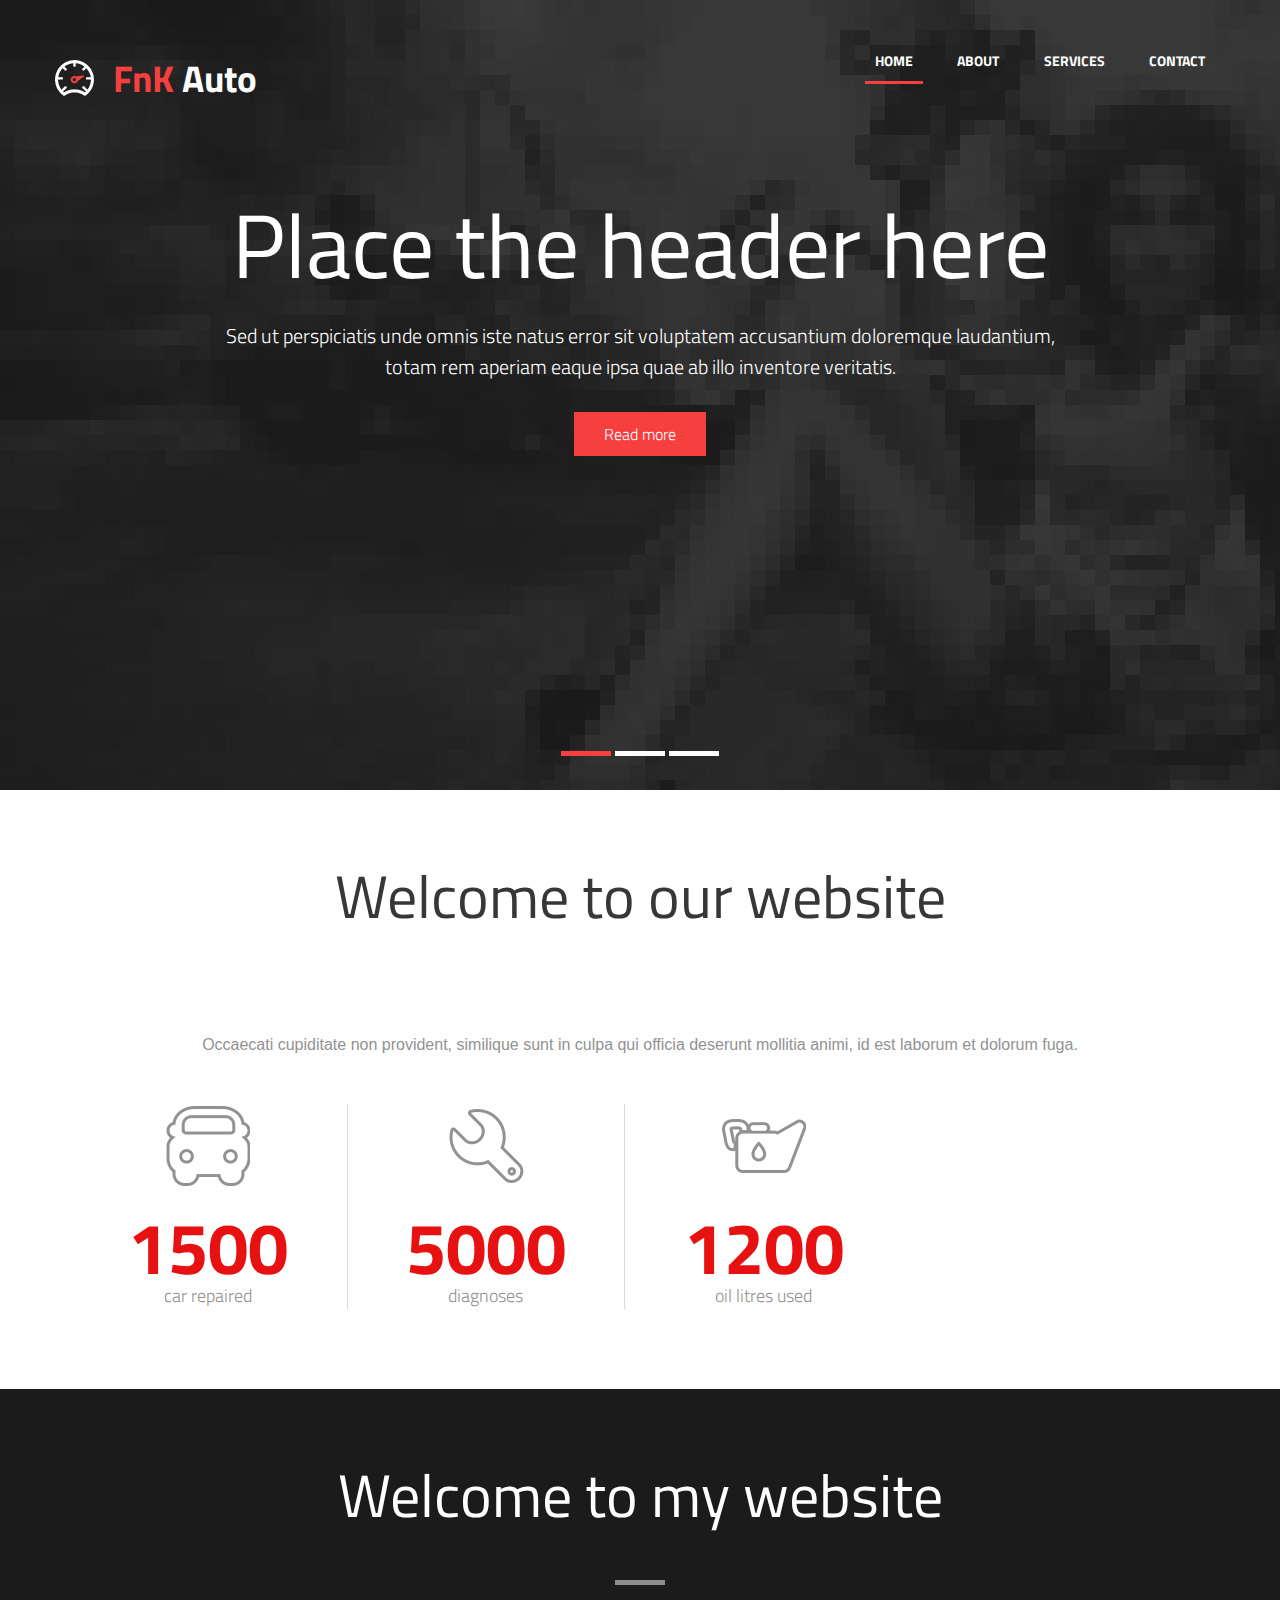
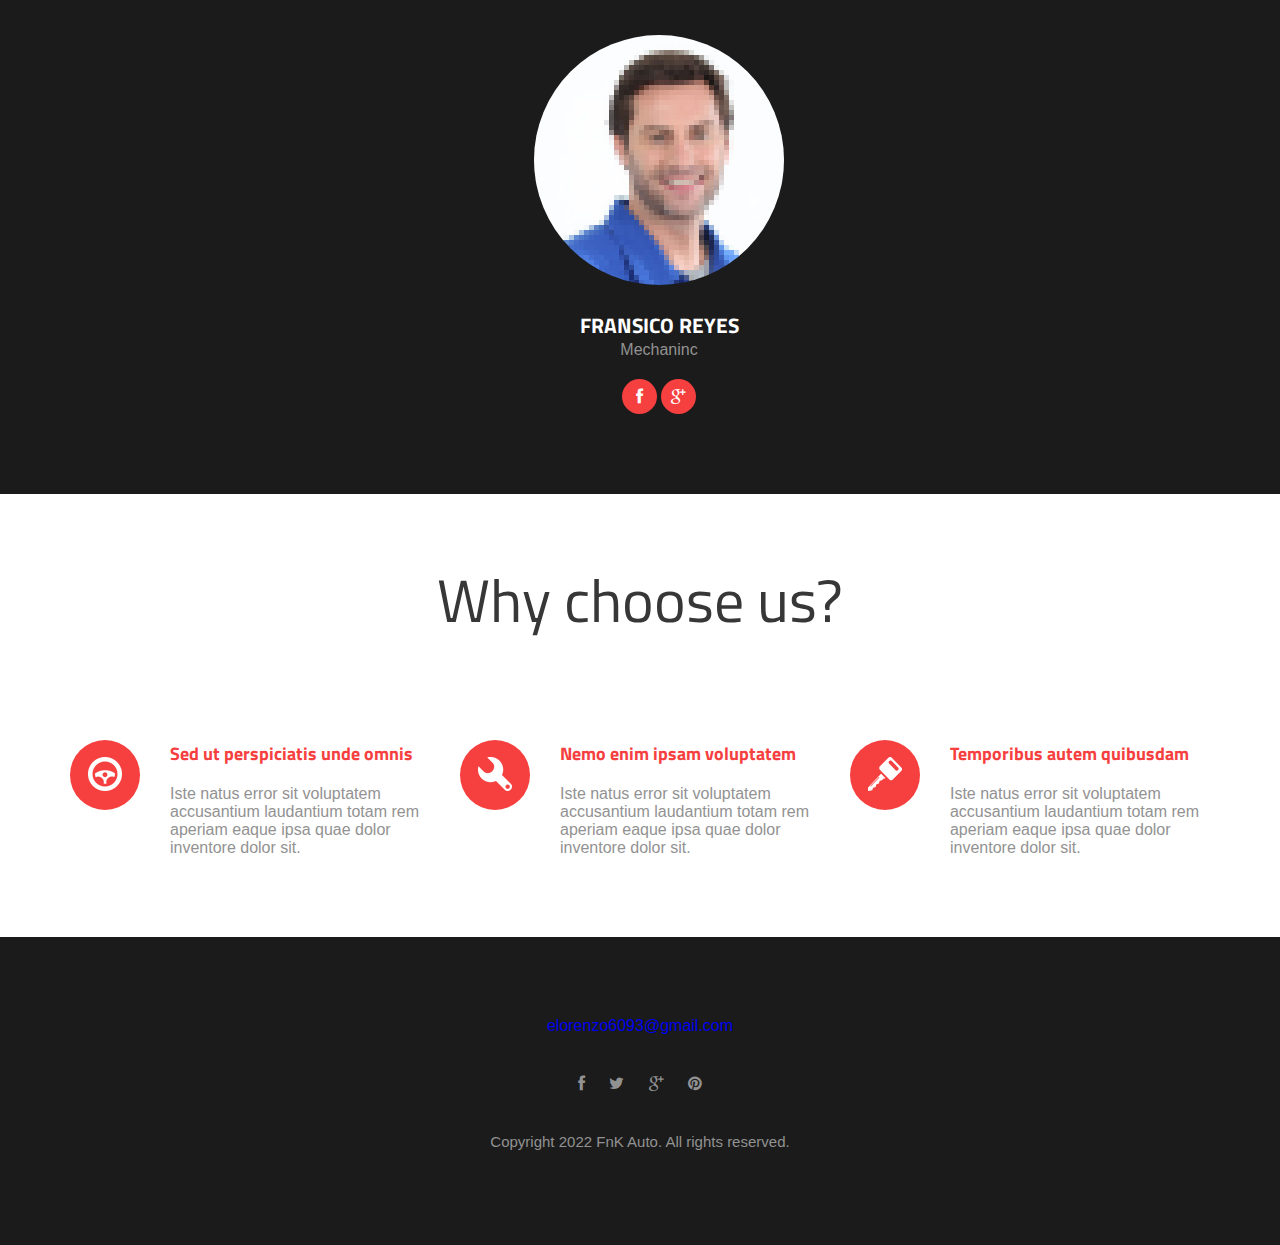
<file: index.html>
<!DOCTYPE html>
<html lang="en">
	<head>
		<meta charset="UTF-8">
		<meta http-equiv="X-UA-Compatible" content="IE=edge">
		<meta name="viewport" content="width=device-width, initial-scale=1.0,maximum-scale=1">
		
		<title>FnK Auto</title>
		
		<!-- Loading third party fonts -->
		<link href="http://fonts.googleapis.com/css?family=Titillium+Web:300,400,700|" rel="stylesheet" type="text/css">
		<link href="fonts/font-awesome.min.css" rel="stylesheet" type="text/css">

		<!-- Loading main css file -->
		<link rel="stylesheet" href="style.css">
		<link rel="'stylesheet" href="css/style.css">
		
		<!--[if lt IE 9]>
		<script src="js/ie-support/html5.js"></script>
		<script src="js/ie-support/respond.js"></script>
		<![endif]-->

	</head>


	<body class="header-collapse">
		
		<div id="site-content">
			
			<header class="site-header">
				<div class="container">
					<a id="branding" href="index.html">
						<img src="images/logo.png" alt="Company Logo" class="logo">
						<h1 class="site-title">FnK<span> Auto</span></h1>
					</a>

					<nav class="main-navigation">
						<button type="button" class="menu-toggle"><i class="fa fa-bars"></i></button>
						<ul class="menu">
							<li class="menu-item current-menu-item"><a href="index.html">Home</a></li>
							<li class="menu-item"><a href="about.html">About</a></li>
							<li class="menu-item"><a href="services.html">Services</a></li>

							<li class="menu-item"><a href="contact.html">Contact</a></li>
						</ul>
					</nav>
					<nav class="mobile-navigation"></nav>
				</div>
			</header> <!-- .site-header -->

			<main class="main-content">
				<div class="hero hero-slider">
					<ul class="slides">
						<li data-bg-image="dummy/slide-1.jpg">
							<div class="container">
								<h2 class="slide-title">Place the header here</h2>
								<p class="slide-desc">Sed ut perspiciatis unde omnis iste natus error sit voluptatem accusantium doloremque laudantium, <br> totam rem aperiam eaque ipsa quae ab illo inventore veritatis.</p>
								<a href="#" class="button">Read more</a>
							</div>
						</li>
						<li data-bg-image="dummy/slide-2.jpg">
							<div class="container">
								<h2 class="slide-title">Place the slide 2 header here</h2>
								<p class="slide-desc">Sed ut perspiciatis unde omnis iste natus error sit voluptatem accusantium doloremque laudantium, <br> totam rem aperiam eaque ipsa quae ab illo inventore veritatis.</p>
								<a href="#" class="button">Read more</a>
							</div>
						</li>
						<li data-bg-image="dummy/slide-3.jpg">
							<div class="container">
								<h2 class="slide-title">Place third slide header here</h2>
								<p class="slide-desc">Sed ut perspiciatis unde omnis iste natus error sit voluptatem accusantium doloremque laudantium, <br> totam rem aperiam eaque ipsa quae ab illo inventore veritatis.</p>
								<a href="#" class="button">Read more</a>
							</div>
						</li>
					</ul>
				</div> <!-- .hero-slider -->

				<div class="fullwidth-block">
					<div class="container">
						<h2 class="section-title">Welcome to our website</h2>
						<p class="section-desc">Occaecati cupiditate non provident, similique sunt in culpa qui officia deserunt mollitia animi, id est laborum et dolorum fuga.</p>

						<div class=" row p-[125px] col-md-12">
							
							<div class="counter">
								<img src="images/icon-car.png" class="counter-icon">
								<h3 class="counter-num">1500</h3>
								<small class="counter-label">car repaired</small>
							</div>
							
							
							<div class="counter">
								<img src="images/icon-wrench.png" class="counter-icon">
								<h3 class="counter-num">5000</h3>
								<small class="counter-label">diagnoses</small>
							</div>
							
<!-- 							
							<div class="counter">
								<img src="images/icon-gears.png" class="counter-icon">
								<h3 class="counter-num">6000</h3>
								<small class="counter-label">gears changed</small>
							</div> -->
							
							
							<div class="counter last">
								<img src="images/icon-oil.png" class="counter-icon">
								<h3 class="counter-num">1200</h3>
								<small class="counter-label">oil litres used</small>
							</div>
							
						</div>
					</div> <!-- .container -->
				</div> <!-- .fullwidth-block -->

				<div class="fullwidth-block dark-bg" data-bg-color="#1b1b1b">
					<div class="container">
						<h2 class="section-title">Welcome to my website</h2>
						<div class="row " id="team-row">
							<div class="col-md-6 col-sm-6">
								<div class="team">
									<figure class="team-image "><img src="dummy/person-1.jpg" alt="person-1"></figure>
									<h3 class="team-name">Fransico Reyes </h3>
									<small class="team-desc">Mechaninc</small>
									<div class="team-social">
										<a href=""><i class="fa fa-facebook"></i></a>
										<a href=""><i class="fa fa-google-plus"></i></a>
									</div>
								</div>
							</div>
							<!-- <div class="col-md-3 col-sm-6">
								<div class="team">
									<figure class="team-image"><img src="dummy/person-2.jpg" alt="person-2"></figure>
									<h3 class="team-name">Keven Martes</h3>
									<small class="team-desc">Mechanic</small>
									<div class="team-social">
										<a href=""><i class="fa fa-facebook"></i></a>
										<a href=""><i class="fa fa-google-plus"></i></a>
									</div>
								</div>
							</div> -->
						</div> <!-- .row -->
					</div> <!-- .container -->
				</div> <!-- .fullwidth-block -->

				<div class="fullwidth-block">
					<div class="container">
						<h2 class="section-title">Why choose us?</h2>
						<div class="row">
							<div class="col-md-4">
								<div class="feature">
									<div class="feature-icon">
										<img src="images/icon-wheel-white.png">
									</div>
									<h3 class="feature-title">Sed ut perspiciatis unde omnis</h3>
									<p>Iste natus error sit voluptatem accusantium laudantium totam rem aperiam eaque ipsa quae dolor inventore dolor sit.</p>
								</div>
							</div>
							<div class="col-md-4">
								<div class="feature">
									<div class="feature-icon">
										<img src="images/icon-wrench-white.png">
									</div>
									<h3 class="feature-title">Nemo enim ipsam voluptatem</h3>
									<p>Iste natus error sit voluptatem accusantium laudantium totam rem aperiam eaque ipsa quae dolor inventore dolor sit.</p>
								</div>
							</div>
							<div class="col-md-4">
								<div class="feature">
									<div class="feature-icon">
										<img src="images/icon-key-white.png">
									</div>
									<h3 class="feature-title">Temporibus autem quibusdam</h3>
									<p>Iste natus error sit voluptatem accusantium laudantium totam rem aperiam eaque ipsa quae dolor inventore dolor sit.</p>
								</div>
							</div>
						</div> <!-- .row -->
					</div> <!-- .container -->
				</div> <!-- .fullwidth-block -->
			

			</main> <!-- .main-content -->

			<footer class="site-footer">
				<div class="container">
					<div class="subscribe-form">
						<a href="mailto:elorenzo6093@gmailcom" class="footer-link" id="contact">elorenzo6093@gmail.com</a>
					</div>
					<div class="social-links">
						<a href="#"><i class="fa fa-facebook"></i></a>
						<a href="#"><i class="fa fa-twitter"></i></a>
						<a href="#"><i class="fa fa-google-plus"></i></a>
						<a href="#"><i class="fa fa-pinterest"></i></a>
					</div>
					<div class="copy">
						<p>Copyright 2022 FnK Auto. All rights reserved.</p>
					</div>
				</div>
			</footer> <!-- .site-footer -->

		</div> <!-- #site-content -->

		

		<script src="js/jquery-1.11.1.min.js"></script>
		<script src="http://maps.google.com/maps/api/js?sensor=false&amp;language=en"></script>
		<script src="js/plugins.js"></script>
		<script src="js/app.js"></script>
		
	</body>

</html>
</file>
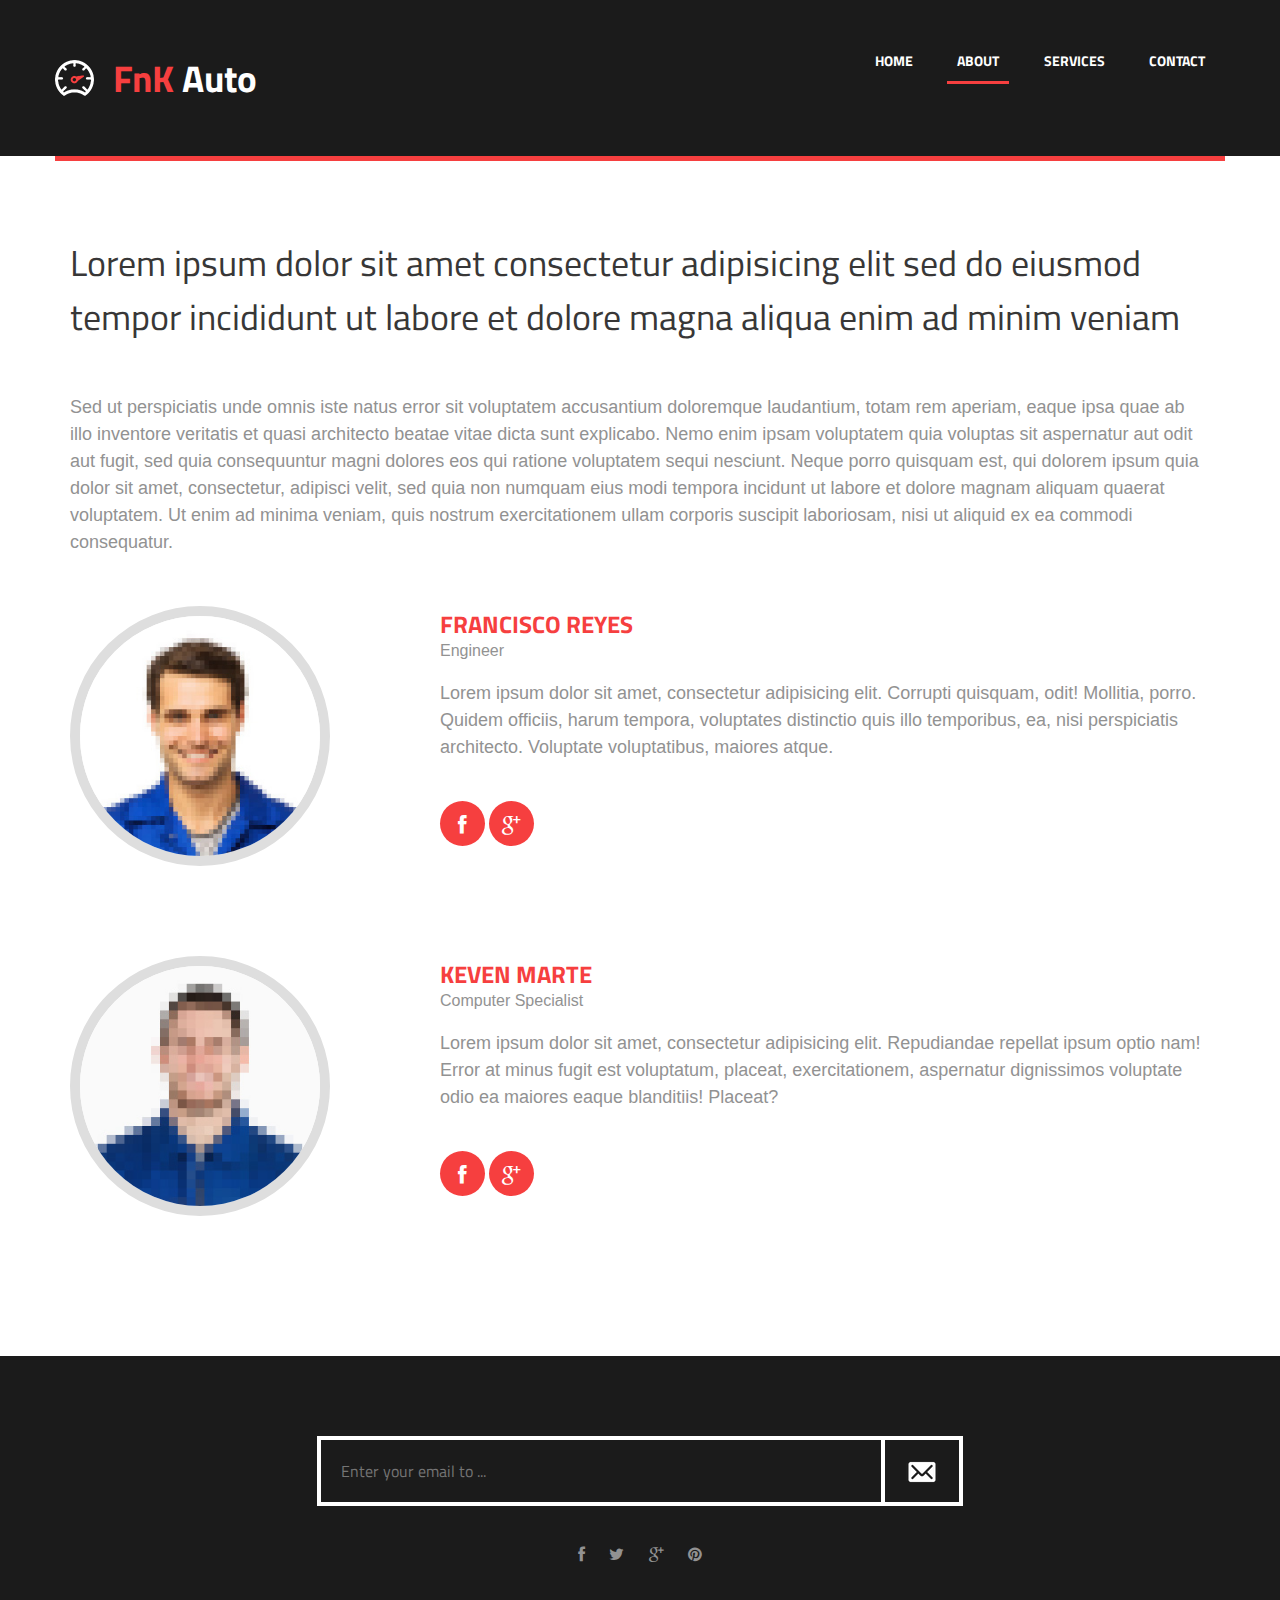
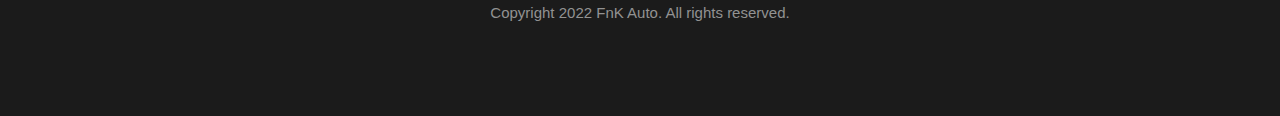
<file: about.html>
<!DOCTYPE html>
<html lang="en">
	<head>
		<meta charset="UTF-8">
		<meta http-equiv="X-UA-Compatible" content="IE=edge">
		<meta name="viewport" content="width=device-width, initial-scale=1.0,maximum-scale=1">
		
		<title>FnK Auto</title>
		
		<!-- Loading third party fonts -->
		<link href="http://fonts.googleapis.com/css?family=Titillium+Web:300,400,700|" rel="stylesheet" type="text/css">
		<link href="fonts/font-awesome.min.css" rel="stylesheet" type="text/css">

		<!-- Loading main css file -->
		<link rel="stylesheet" href="style.css">
		
		<!--[if lt IE 9]>
		<script src="js/ie-support/html5.js"></script>
		<script src="js/ie-support/respond.js"></script>
		<![endif]-->

	</head>


	<body>
		
		<div id="site-content">
			
			<header class="site-header">
				<div class="container">
					<a id="branding" href="index.html">
						<img src="images/logo.png" alt="Company Logo" class="logo">
						<h1 class="site-title">FnK<span> Auto</span></h1>
					</a>

					<nav class="main-navigation">
						<button type="button" class="menu-toggle"><i class="fa fa-bars"></i></button>
						<ul class="menu">
							<li class="menu-item"><a href="index.html">Home</a></li>
							<li class="menu-item current-menu-item"><a href="about.html">About</a></li>
							<li class="menu-item"><a href="services.html">Services</a></li>
						
							<li class="menu-item"><a href="contact.html">Contact</a></li>
						</ul>
					</nav>
					<nav class="mobile-navigation"></nav>
				</div>
			</header> <!-- .site-header -->

			<main class="main-content">
				
				<div class="fullwidth-block content">
					<div class="container">
						<h2 class="entry-title">Lorem ipsum dolor sit amet consectetur adipisicing elit sed do eiusmod tempor incididunt ut labore et dolore magna aliqua enim ad minim veniam</h2>
						<p>Sed ut perspiciatis unde omnis iste natus error sit voluptatem accusantium doloremque laudantium, totam rem aperiam, eaque ipsa quae ab illo inventore veritatis et quasi architecto beatae vitae dicta sunt explicabo. Nemo enim ipsam voluptatem quia voluptas sit aspernatur aut odit aut fugit, sed quia consequuntur magni dolores eos qui ratione voluptatem sequi nesciunt. Neque porro quisquam est, qui dolorem ipsum quia dolor sit amet, consectetur, adipisci velit, sed quia non numquam eius modi tempora incidunt ut labore et dolore magnam aliquam quaerat voluptatem. Ut enim ad minima veniam, quis nostrum exercitationem ullam corporis suscipit laboriosam, nisi ut aliquid ex ea commodi consequatur.</p>

						<div class="team image-left">
							<figure class="team-image"><img src="dummy/person-3.jpg" alt="person-3"></figure>
							<h3 class="team-name">Francisco Reyes</h3>
							<small class="team-desc">Engineer</small>
							<p>Lorem ipsum dolor sit amet, consectetur adipisicing elit. Corrupti quisquam, odit! Mollitia, porro. Quidem officiis, harum tempora, voluptates distinctio quis illo temporibus, ea, nisi perspiciatis architecto. Voluptate voluptatibus, maiores atque.</p>
							<div class="team-social">
								<a href=""><i class="fa fa-facebook"></i></a>
								<a href=""><i class="fa fa-google-plus"></i></a>
							</div>
						</div>
						<div class="team image-left">
							<figure class="team-image"><img src="dummy/person-4.jpg" alt="person-4"></figure>
							<h3 class="team-name">Keven Marte</h3>
							<small class="team-desc">Computer Specialist</small>
							<p>Lorem ipsum dolor sit amet, consectetur adipisicing elit. Repudiandae repellat ipsum optio nam! Error at minus fugit est voluptatum, placeat, exercitationem, aspernatur dignissimos voluptate odio ea maiores eaque blanditiis! Placeat?</p>
							<div class="team-social">
								<a href=""><i class="fa fa-facebook"></i></a>
								<a href=""><i class="fa fa-google-plus"></i></a>
							</div>
						</div>
					</div>
				</div>

			</main> <!-- .main-content -->

			<footer class="site-footer">
				<div class="container">
					<div class="subscribe-form">
						<form action="#">
							<input type="text" placeholder="Enter your email to ...">
							<button type="submit"><img src="images/icon-envelope-white.png" alt=""></button>
						</form>
					</div>
					<div class="social-links">
						<a href="#"><i class="fa fa-facebook"></i></a>
						<a href="#"><i class="fa fa-twitter"></i></a>
						<a href="#"><i class="fa fa-google-plus"></i></a>
						<a href="#"><i class="fa fa-pinterest"></i></a>
					</div>
					<div class="copy">
						<p>Copyright 2022 FnK Auto. All rights reserved.</p>
					</div>
				</div>
			</footer> <!-- .site-footer -->

		</div> <!-- #site-content -->

		

		<script src="js/jquery-1.11.1.min.js"></script>
		<script src="http://maps.google.com/maps/api/js?sensor=false&amp;language=en"></script>
		<script src="js/plugins.js"></script>
		<script src="js/app.js"></script>
		
	</body>

</html>
</file>
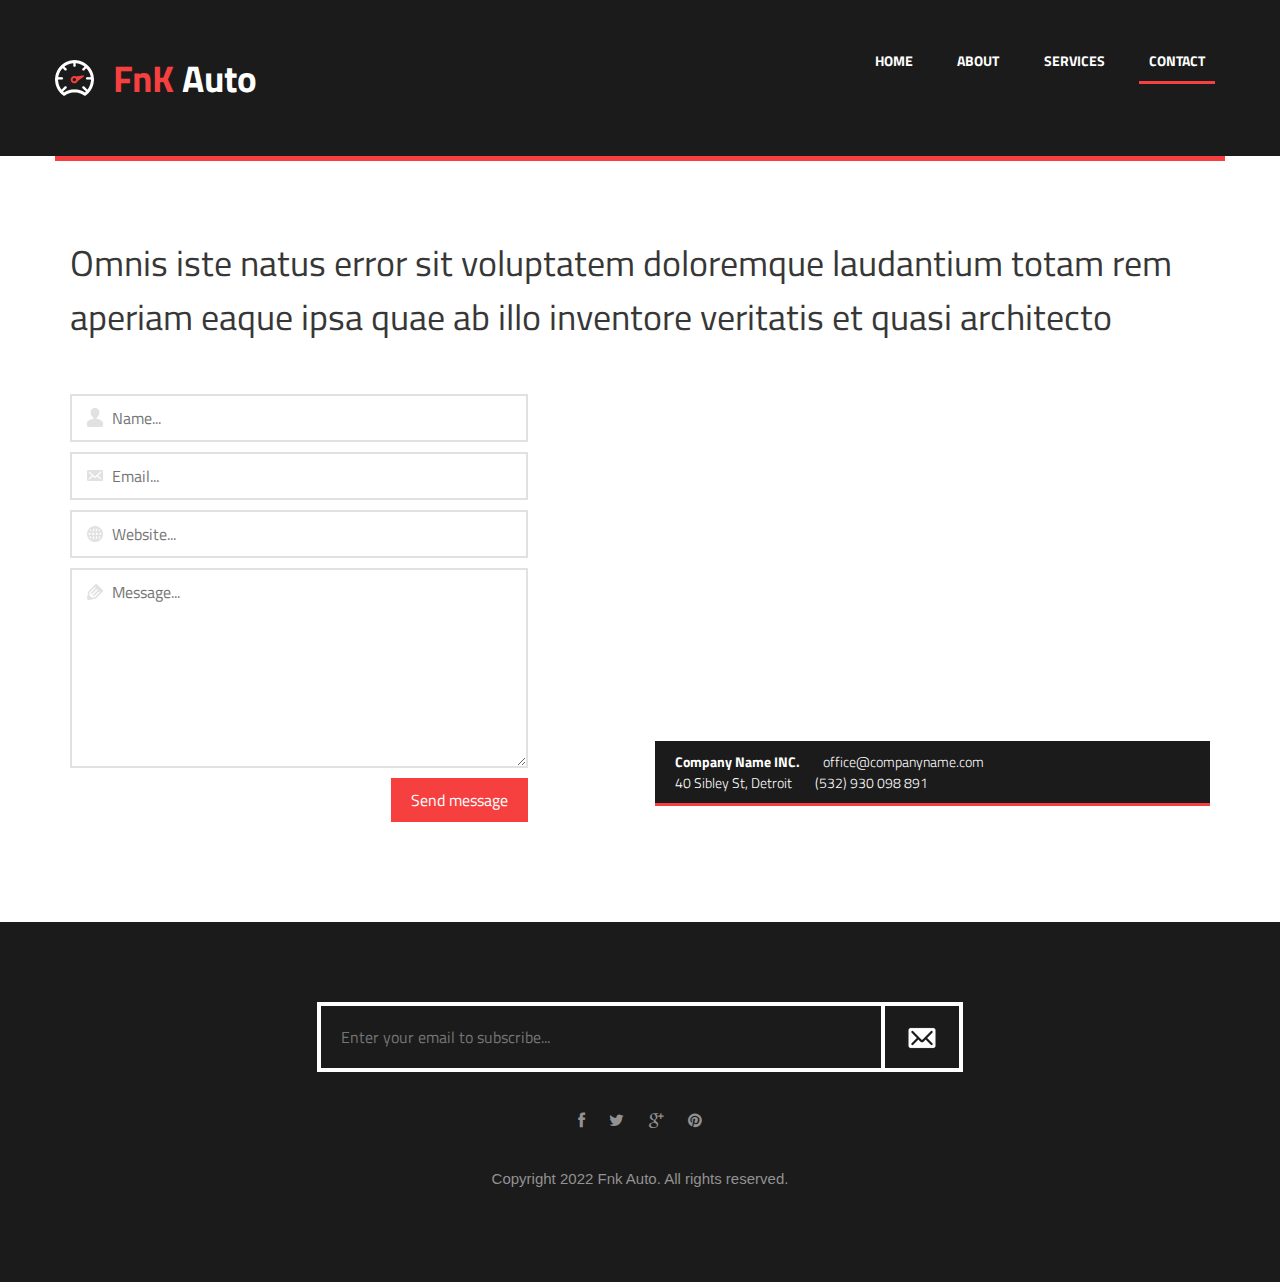
<file: contact.html>
<!DOCTYPE html>
<html lang="en">
	<head>
		<meta charset="UTF-8">
		<meta http-equiv="X-UA-Compatible" content="IE=edge">
		<meta name="viewport" content="width=device-width, initial-scale=1.0,maximum-scale=1">
		
		<title>FnK Auto</title>
		
		<!-- Loading third party fonts -->
		<link href="http://fonts.googleapis.com/css?family=Titillium+Web:300,400,700|" rel="stylesheet" type="text/css">
		<link href="fonts/font-awesome.min.css" rel="stylesheet" type="text/css">

		<!-- Loading main css file -->
		<link rel="stylesheet" href="style.css">
		
		<!--[if lt IE 9]>
		<script src="js/ie-support/html5.js"></script>
		<script src="js/ie-support/respond.js"></script>
		<![endif]-->

	</head>


	<body>
		
		<div id="site-content">
			
			<header class="site-header">
				<div class="container">
					<a id="branding" href="index.html">
						<img src="images/logo.png" alt="Company Logo" class="logo">
						<h1 class="site-title">FnK<span> Auto</span></h1>
					</a>

					<nav class="main-navigation">
						<button type="button" class="menu-toggle"><i class="fa fa-bars"></i></button>
						<ul class="menu">
							<li class="menu-item"><a href="index.html">Home</a></li>
							<li class="menu-item"><a href="about.html">About</a></li>
							<li class="menu-item"><a href="services.html">Services</a></li>

							<li class="menu-item current-menu-item"><a href="contact.html">Contact</a></li>
						</ul>
					</nav>
					<nav class="mobile-navigation"></nav>
				</div>
			</header> <!-- .site-header -->

			<main class="main-content">
				
				<div class="fullwidth-block content">
					<div class="container">
						<h2 class="entry-title">Omnis iste natus error sit voluptatem doloremque laudantium totam rem aperiam eaque ipsa quae ab illo inventore veritatis et quasi architecto</h2>

						<div class="row">
							<div class="col-md-5">
								<form action="#" class="contact-form">
									<input type="text" id="name" placeholder="Name...">
									<input type="text" id="email" placeholder="Email...">
									<input type="text" id="website" placeholder="Website...">
									<textarea name="" id="message" placeholder="Message..."></textarea>
									<div class="text-right">
										<input type="submit" value="Send message">
									</div>
								</form>
							</div>
							<div class="col-md-6 col-md-offset-1">
								<div class="map-container">
									<div class="map"></div>
									<address>
										<strong>Company Name INC.</strong>
										<a href="mailto:office@companyname.com">office@companyname.com</a> <br>
										<span>40 Sibley St, Detroit</span>
										<a href="tel:532930098891">(532) 930 098 891</a>
									</address>
								</div>
							</div>
						</div>
					</div>
				</div>

			</main> <!-- .main-content -->

			<footer class="site-footer">
				<div class="container">
					<div class="subscribe-form">
						<form action="#">
							<input type="text" placeholder="Enter your email to subscribe...">
							<button type="submit"><img src="images/icon-envelope-white.png" alt=""></button>
						</form>
					</div>
					<div class="social-links">
						<a href="#"><i class="fa fa-facebook"></i></a>
						<a href="#"><i class="fa fa-twitter"></i></a>
						<a href="#"><i class="fa fa-google-plus"></i></a>
						<a href="#"><i class="fa fa-pinterest"></i></a>
					</div>
					<div class="copy">
						<p>Copyright 2022 Fnk Auto. All rights reserved.</p>
					</div>
				</div>
			</footer> <!-- .site-footer -->

		</div> <!-- #site-content -->

		

		<script src="js/jquery-1.11.1.min.js"></script>
		<script src="http://maps.google.com/maps/api/js?sensor=false&amp;language=en"></script>
		<script src="js/plugins.js"></script>
		<script src="js/app.js"></script>
		
	</body>

</html>
</file>
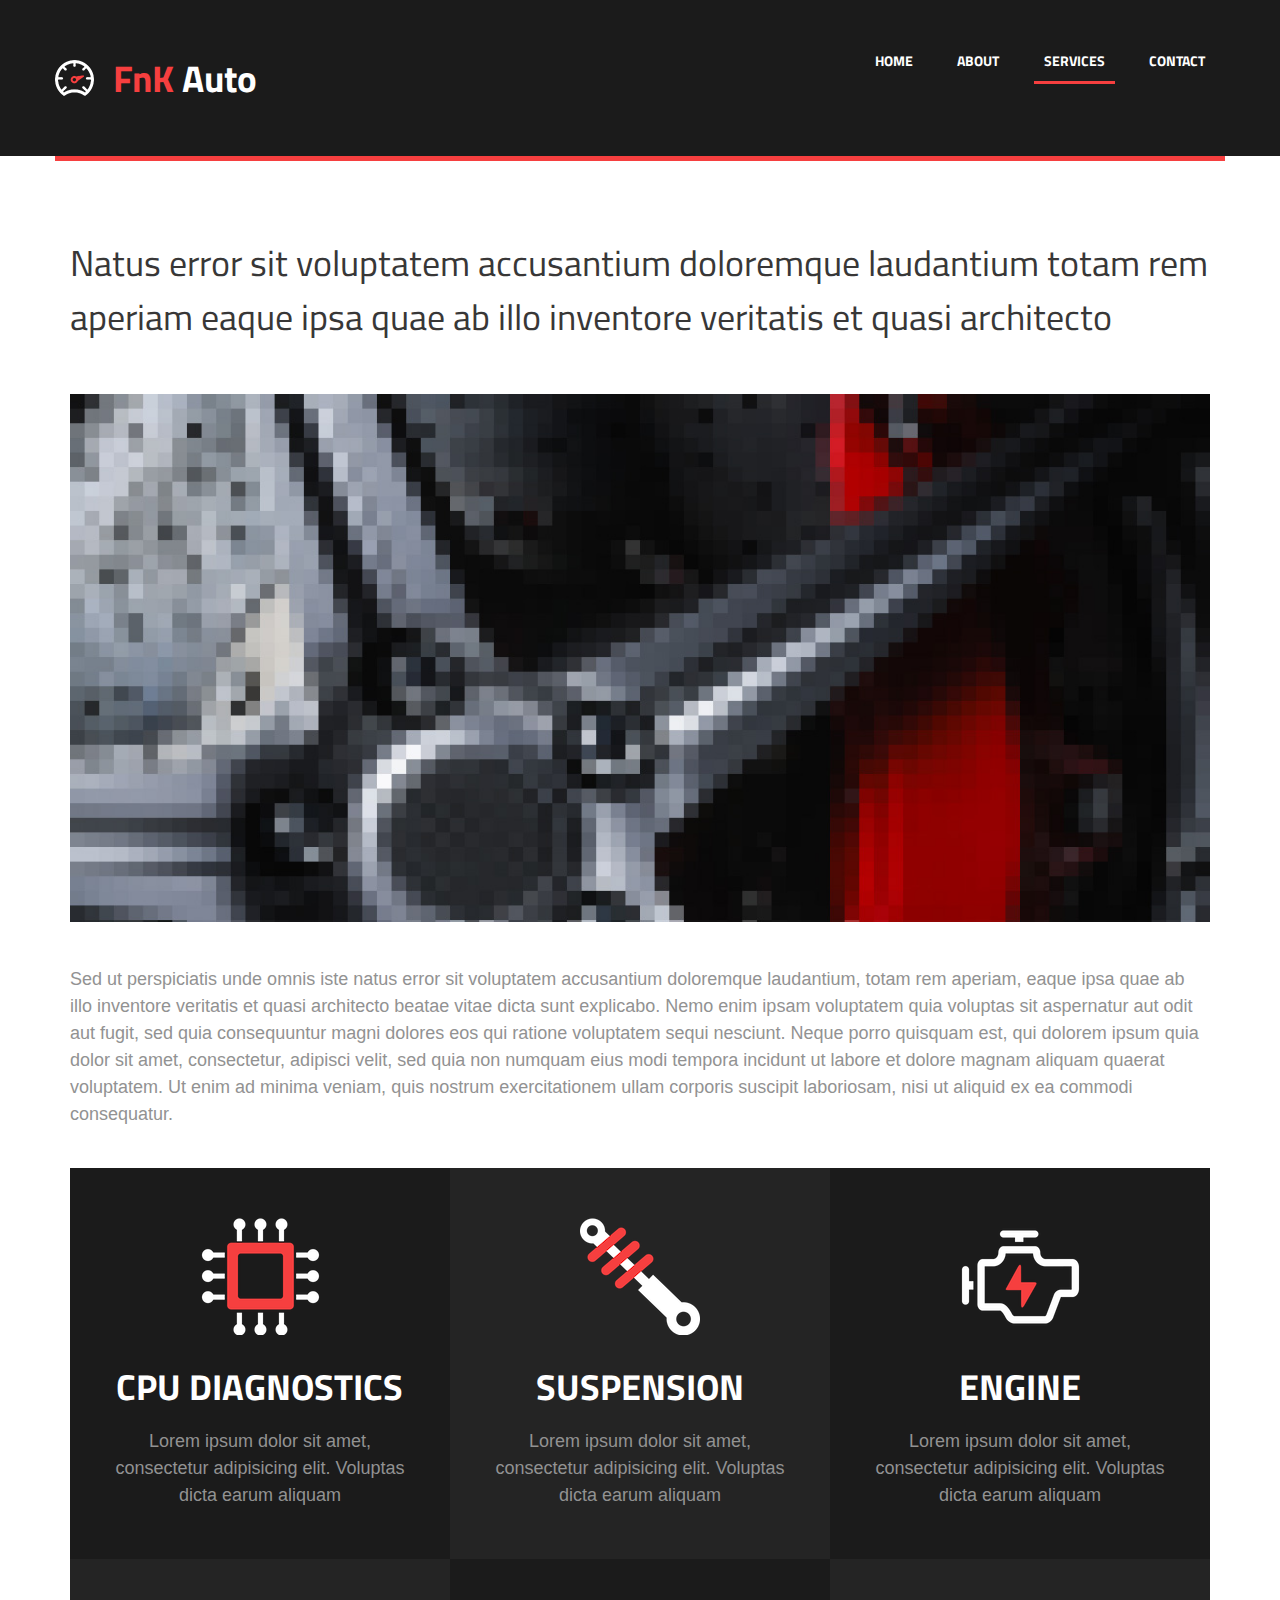
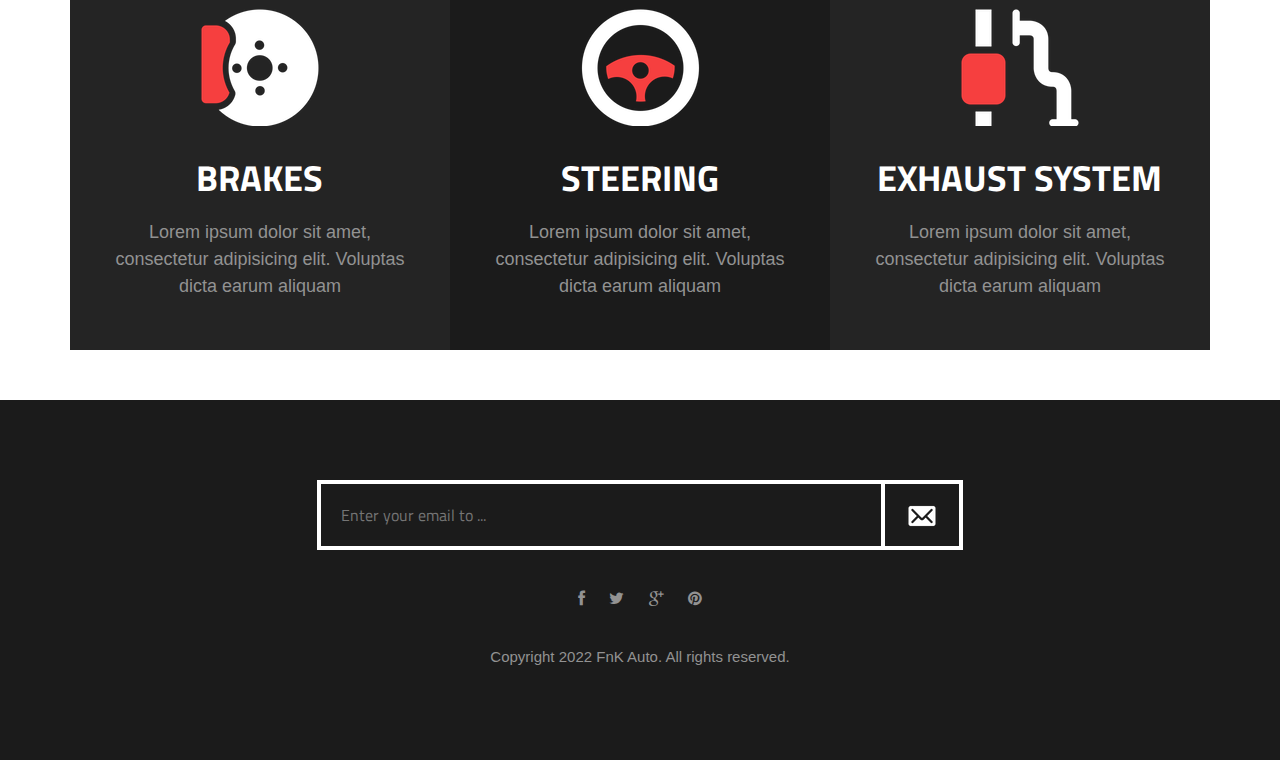
<file: services.html>
<!DOCTYPE html>
<html lang="en">
	<head>
		<meta charset="UTF-8">
		<meta http-equiv="X-UA-Compatible" content="IE=edge">
		<meta name="viewport" content="width=device-width, initial-scale=1.0,maximum-scale=1">
		
		<title>FnK Auto</title>
		
		<!-- Loading third party fonts -->
		<link href="http://fonts.googleapis.com/css?family=Titillium+Web:300,400,700|" rel="stylesheet" type="text/css">
		<link href="fonts/font-awesome.min.css" rel="stylesheet" type="text/css">

		<!-- Loading main css file -->
		<link rel="stylesheet" href="style.css">
		
		<!--[if lt IE 9]>
		<script src="js/ie-support/html5.js"></script>
		<script src="js/ie-support/respond.js"></script>
		<![endif]-->

	</head>


	<body>
		
		<div id="site-content">
			
			<header class="site-header">
				<div class="container">
					<a id="branding" href="index.html">
						<img src="images/logo.png" alt="Company Logo" class="logo">
						<h1 class="site-title">FnK<span> Auto</span></h1>
					</a>

					<nav class="main-navigation">
						<button type="button" class="menu-toggle"><i class="fa fa-bars"></i></button>
						<ul class="menu">
							<li class="menu-item"><a href="index.html">Home</a></li>
							<li class="menu-item"><a href="about.html">About</a></li>
							<li class="menu-item current-menu-item"><a href="services.html">Services</a></li>

							<li class="menu-item"><a href="contact.html">Contact</a></li>
						</ul>
					</nav>
					<nav class="mobile-navigation"></nav>
				</div>
			</header> <!-- .site-header -->

			<main class="main-content">
				
				<div class="fullwidth-block content">
					<div class="container">
						<h2 class="entry-title">Natus error sit voluptatem accusantium doloremque laudantium totam rem aperiam eaque ipsa quae ab illo inventore veritatis et quasi architecto</h2>

						<figure class="block">
							<img src="dummy/figure.jpg" alt="">
						</figure>
						<p>Sed ut perspiciatis unde omnis iste natus error sit voluptatem accusantium doloremque laudantium, totam rem aperiam, eaque ipsa quae ab illo inventore veritatis et quasi architecto beatae vitae dicta sunt explicabo. Nemo enim ipsam voluptatem quia voluptas sit aspernatur aut odit aut fugit, sed quia consequuntur magni dolores eos qui ratione voluptatem sequi nesciunt. Neque porro quisquam est, qui dolorem ipsum quia dolor sit amet, consectetur, adipisci velit, sed quia non numquam eius modi tempora incidunt ut labore et dolore magnam aliquam quaerat voluptatem. Ut enim ad minima veniam, quis nostrum exercitationem ullam corporis suscipit laboriosam, nisi ut aliquid ex ea commodi consequatur.</p>

						<div class="feature-grid">
							<div class="feature">
								<figure class="feature-image"><img src="images/icon-cpu.png" alt=""></figure>
								<h2 class="feature-title">CPU Diagnostics</h2>
								<p>Lorem ipsum dolor sit amet, consectetur adipisicing elit. Voluptas dicta earum aliquam</p>
							</div>
							<div class="feature">
								<figure class="feature-image"><img src="images/icon-suspension.png" alt=""></figure>
								<h2 class="feature-title">Suspension</h2>
								<p>Lorem ipsum dolor sit amet, consectetur adipisicing elit. Voluptas dicta earum aliquam</p>
							</div>
							<div class="feature">
								<figure class="feature-image"><img src="images/icon-engine.png" alt=""></figure>
								<h2 class="feature-title">Engine</h2>
								<p>Lorem ipsum dolor sit amet, consectetur adipisicing elit. Voluptas dicta earum aliquam</p>
							</div>
							<div class="feature">
								<figure class="feature-image"><img src="images/icon-brake.png" alt=""></figure>
								<h2 class="feature-title">Brakes</h2>
								<p>Lorem ipsum dolor sit amet, consectetur adipisicing elit. Voluptas dicta earum aliquam</p>
							</div>
							<div class="feature">
								<figure class="feature-image"><img src="images/icon-steering.png" alt=""></figure>
								<h2 class="feature-title">Steering</h2>
								<p>Lorem ipsum dolor sit amet, consectetur adipisicing elit. Voluptas dicta earum aliquam</p>
							</div>
							<div class="feature">
								<figure class="feature-image"><img src="images/icon-exhaust.png" alt=""></figure>
								<h2 class="feature-title">Exhaust System</h2>
								<p>Lorem ipsum dolor sit amet, consectetur adipisicing elit. Voluptas dicta earum aliquam</p>
							</div>
						</div>
					</div>
				</div>

			</main> <!-- .main-content -->

			<footer class="site-footer">
				<div class="container">
					<div class="subscribe-form">
						<form action="#">
							<input type="text" placeholder="Enter your email to ...">
							<button type="submit"><img src="images/icon-envelope-white.png" alt=""></button>
						</form>
					</div>
					<div class="social-links">
						<a href="#"><i class="fa fa-facebook"></i></a>
						<a href="#"><i class="fa fa-twitter"></i></a>
						<a href="#"><i class="fa fa-google-plus"></i></a>
						<a href="#"><i class="fa fa-pinterest"></i></a>
					</div>
					<div class="copy">
						<p>Copyright 2022 FnK Auto. All rights reserved.</p>
					</div>
				</div>
			</footer> <!-- .site-footer -->

		</div> <!-- #site-content -->

		

		<script src="js/jquery-1.11.1.min.js"></script>
		<script src="http://maps.google.com/maps/api/js?sensor=false&amp;language=en"></script>
		<script src="js/plugins.js"></script>
		<script src="js/app.js"></script>
		
	</body>

</html>
</file>
<file: style.css>
/*!
 * Project_Name: Themezy Car Workshop
 * Author: Themezy
 * Email: info@themezy.com
 * URL: http://themezy.com
 */
article,
aside,
details,
figcaption,
figure,
footer,
header,
hgroup,
nav,
section,
summary {
  display: block; }

audio,
canvas,
video {
  display: inline-block; }

audio:not([controls]) {
  display: none;
  height: 0; }

[hidden], template {
  display: none; }

html {
  background: #fff;
  color: #000;
  -webkit-text-size-adjust: 100%;
  -ms-text-size-adjust: 100%; }

html,
button,
input,
select,
textarea {
  font-family: sans-serif; }

body {
  margin: 0; }

a {
  background: transparent; }
  a:focus {
    outline: thin dotted; }
  a:hover, a:active {
    outline: 0; }

h1 {
  font-size: 2em;
  margin: 0.67em 0; }

h2 {
  font-size: 1.5em;
  margin: 0.83em 0; }

h3 {
  font-size: 1.17em;
  margin: 1em 0; }

h4 {
  font-size: 1em;
  margin: 1.33em 0; }

h5 {
  font-size: 0.83em;
  margin: 1.67em 0; }

h6 {
  font-size: 0.75em;
  margin: 2.33em 0; }

abbr[title] {
  border-bottom: 1px dotted; }

b,
strong {
  font-weight: bold; }

dfn {
  font-style: italic; }

mark {
  background: #ff0;
  color: #000; }

code,
kbd,
pre,
samp {
  font-family: monospace, serif;
  font-size: 1em; }

pre {
  white-space: pre;
  white-space: pre-wrap;
  word-wrap: break-word; }

q {
  quotes: "\201C" "\201D" "\2018" "\2019"; }

q:before,
q:after {
  content: '';
  content: none; }

small {
  font-size: 80%; }

sub,
sup {
  font-size: 75%;
  line-height: 0;
  position: relative;
  vertical-align: baseline; }

sup {
  top: -0.5em; }

sub {
  bottom: -0.25em; }

img {
  border: 0; }

svg:not(:root) {
  overflow: hidden; }

figure {
  margin: 0; }

fieldset {
  border: 1px solid #c0c0c0;
  margin: 0 2px;
  padding: 0.35em 0.625em 0.75em; }

legend {
  border: 0;
  padding: 0;
  white-space: normal; }

button,
input,
select,
textarea {
  font-family: inherit;
  font-size: 100%;
  margin: 0;
  vertical-align: baseline; }

button,
input {
  line-height: normal; }

button,
select {
  text-transform: none; }

button,
html input[type="button"],
input[type="reset"],
input[type="submit"] {
  -webkit-appearance: button;
  cursor: pointer; }

button[disabled],
input[disabled] {
  cursor: default; }

input[type="checkbox"],
input[type="radio"] {
  box-sizing: border-box;
  padding: 0; }

input[type="search"] {
  -webkit-appearance: textfield;
  -moz-box-sizing: content-box;
  -webkit-box-sizing: content-box;
  box-sizing: content-box; }

input[type="search"]::-webkit-search-cancel-button,
input[type="search"]::-webkit-search-decoration {
  -webkit-appearance: none; }

button::-moz-focus-inner, input::-moz-focus-inner {
  border: 0;
  padding: 0; }

textarea {
  overflow: auto;
  vertical-align: top; }

table {
  border-collapse: collapse;
  border-spacing: 0; }

*, *:before, *:after {
  box-sizing: border-box; }

/*
 * Global Styles
 */
body {
  font-family: Arial, sans-serif;
  font-size: 16px;
  font-weight: 300;
  line-height: normal;
  color: #929292; }
  @media screen and (max-width: 990px) {
    body {
      font-size: 90%; } }
  @media screen and (max-width: 768px) {
    body {
      font-size: 80%; } }

h1, h2, h3, h4, h5, h6 {
  font-family: "Titillium Web", "Open Sans", sans-serif;
  color: #383737;
  margin-top: 0; }

a {
  text-decoration: none; }

address {
  font-style: normal; }

p {
  margin-top: 0; }

.text-center {
  text-align: center; }

form input:not([type="submit"]), form select, form textarea {
  border: 2px solid #e1e1e1;
  padding: 10px 10px 10px 40px;
  background-position: -5px 12px;
  background-repeat: no-repeat;
  display: block;
  font-family: "Titillium Web", "Open Sans", sans-serif;
  margin-bottom: 10px;
  width: 100%;
  outline: none;
  transition: .3s ease; }
  form input:not([type="submit"]):hover, form input:not([type="submit"]):focus, form select:hover, form select:focus, form textarea:hover, form textarea:focus {
    border-color: #f63f3f; }
form input[type="submit"] {
  padding: 10px 20px;
  background: #f63f3f;
  color: white;
  font-family: "Titillium Web", "Open Sans", sans-serif;
  border: none;
  outline: none; }
  form input[type="submit"]:hover, form input[type="submit"]:active, form input[type="submit"]:focus {
    background-color: #f87070; }

/*
 * Reusable Components Style
 */
/* button */
.button {
  display: inline-block;
  padding: 10px 30px;
  background-color: #f63f3f;
  color: white;
  font-family: "Titillium Web", "Open Sans", sans-serif;
  transition: .3s ease; }
  .button.invert {
    background-color: white;
    color: #f63f3f;
    font-weight: 700; }
    .button.invert:hover {
      background-color: rgba(255, 255, 255, 0.8); }
  .button:hover {
    background-color: #f86666; }

/* fullwidth-block */
.fullwidth-block {
  padding: 30px 0 50px;
  overflow: hidden; }

/* section title */
.section-title {
  font-size: 60px;
  font-size: 3.75em;
  padding-bottom: 45px;
  position: relative;
  text-align: center;
  font-weight: 400;
  margin: 30px 0 50px;
  color: #383737; }
  .dark-bg .section-title {
    color: white; }
  .section-title:after {
    content: " ";
    width: 50px;
    height: 5px;
    background-color: rgba(255, 255, 255, 0.5);
    position: absolute;
    left: 0;
    right: 0;
    bottom: 0;
    margin: auto; }

/* section description */
.section-desc {
  text-align: center;
  margin-top: 0;
  margin-bottom: 50px; }

/* Counter */
.counter {
  margin-bottom: 30px;
  border-right: 1px solid #dadada;
  text-align: center; }
  @media screen and (max-width: 640px) {
    .counter {
      border-right: none; } }
  .counter.last {
    border-right: none; }
  .counter .counter-icon {
    margin-bottom: 20px; }
  .counter .counter-num {
    font-size: 72px;
    font-size: 4.5em;
    margin-bottom: 0;
    color: #e81111;
    line-height: 70px; }
  .counter .counter-label {
    font-size: 18px;
    font-size: 1.125em;
    font-family: "Titillium Web", "Open Sans", sans-serif; }

/* Team */
.team {
  text-align: center;
  margin-bottom: 30px; }
  .team .team-image {
    overflow: hidden;
    border-radius: 50%;
    margin-bottom: 20px;
    width: 250px;
    height: 250px;
    display: inline-block; }
    .team .team-image img {
      display: block; }
  .team .team-name {
    font-size: 21px;
    font-size: 1.3125em;
    color: white;
    text-transform: uppercase;
    margin-bottom: 0; }
  .team .team-desc {
    font-size: 16px;
    font-size: 1em; }
  .team .team-social {
    margin-top: 20px; }
    .team .team-social a {
      width: 35px;
      height: 35px;
      border-radius: 50%;
      display: inline-block;
      background-color: #f63f3f;
      color: white;
      text-align: center;
      line-height: 2.3;
      transition: .3s ease; }
      .team .team-social a:hover {
        background-color: #f87070; }
  .team.image-left {
    padding-left: 370px;
    position: relative;
    min-height: 250px;
    text-align: left;
    margin: 50px 0 100px;
    box-sizing: padding-box; }
    @media screen and (max-width: 990px) {
      .team.image-left {
        padding-left: 300px; } }
    @media screen and (max-width: 640px) {
      .team.image-left {
        padding-left: 0;
        text-align: center; } }
    .team.image-left .team-image {
      width: 260px;
      height: 260px;
      border: 10px solid #dedede;
      position: absolute;
      left: 0;
      top: 0; }
      @media screen and (max-width: 640px) {
        .team.image-left .team-image {
          position: relative;
          margin: 0 auto 30px; } }
      .team.image-left .team-image img {
        width: 100%;
        max-width: 100%; }
    .team.image-left .team-name {
      text-transform: uppercase;
      color: #f63f3f;
      font-size: 24px;
      font-size: 1.5em; }
    .team.image-left .team-desc {
      display: block;
      margin-bottom: 20px; }
    .team.image-left .team-social a {
      width: 45px;
      height: 45px;
      line-height: 2.4;
      font-size: 20px;
      font-size: 1.25em; }

/* feature */
.feature-grid {
  *zoom: 1; }
  .feature-grid:after {
    content: " ";
    clear: both;
    display: block;
    overflow: hidden;
    height: 0; }

.feature {
  margin-bottom: 30px;
  padding-left: 100px;
  position: relative; }
  .feature .feature-icon {
    position: absolute;
    top: 0;
    left: 0;
    width: 70px;
    height: 70px;
    border-radius: 50%;
    background-color: #f63f3f;
    text-align: center;
    line-height: 5.8; }
    .feature .feature-icon img {
      display: inline-block; }
  .feature .feature-title {
    font-size: 18px;
    font-size: 1.125em;
    color: #f63f3f; }
  .feature-grid .feature {
    background: #1b1b1b;
    margin-bottom: 0;
    padding: 50px 30px !important;
    text-align: center; }
    .feature-grid .feature:nth-child(even) {
      background-color: #242424; }
    .feature-grid .feature .feature-image {
      margin-bottom: 20px; }
    .feature-grid .feature .feature-title {
      font-size: 36px;
      font-size: 2.25em;
      margin-bottom: 10px;
      color: white;
      text-transform: uppercase;
      white-space: nowrap;
      display: inline-block;
      width: 100%;
      overflow: hidden;
      text-overflow: ellipsis; }
    .feature-grid .feature p {
      margin-bottom: 0; }

/* news */
.news {
  list-style: none;
  padding-left: 0;
  margin: 0 0 50px; }
  .news li {
    position: relative;
    padding-left: 100px;
    min-height: 100px;
    margin-bottom: 10px; }
    .news li .entry-date {
      position: absolute;
      display: block;
      left: 0;
      top: 0;
      width: 100px;
      height: 100%;
      background-color: white;
      text-align: center;
      padding-top: 10px; }
      .news li .entry-date .date {
        color: #f63f3f;
        font-size: 48px;
        font-size: 3em;
        font-weight: 700;
        display: block; }
      .news li .entry-date .month {
        font-family: "Titillium Web", "Open Sans", sans-serif;
        text-transform: uppercase;
        font-weight: 700; }
    .news li .entry-summary {
      padding: 20px 30px;
      color: white;
      background-color: #d13939;
      min-height: 100px;
      font-size: 18px;
      font-size: 1.125em;
      line-height: 1.5; }

/* Gallery item */
.gallery-item {
  margin-bottom: 30px; }
  .gallery-item .featured-image {
    position: relative;
    margin-bottom: 0; }
    .gallery-item .featured-image img {
      display: block;
      width: 100%;
      max-width: 100%; }
    .gallery-item .featured-image figcaption {
      position: absolute;
      width: 100%;
      bottom: 0;
      padding: 10px 20px;
      color: white;
      font-family: "Titillium Web", "Open Sans", sans-serif;
      background-color: #1b1b1b;
      border-bottom: 3px solid #f63f3f; }

/* Filterable nav */
.filterable-nav {
  display: inline-block;
  margin: 0 auto;
  padding: 0 80px;
  border: 2px solid #dfdfdf;
  margin-bottom: 50px; }
  .filterable-nav .mobile-filter {
    display: none; }
  .filterable-nav a {
    padding: 20px 10px;
    display: inline-block;
    margin-bottom: -2px;
    color: #dfdfdf;
    text-transform: uppercase;
    font-family: "Titillium Web", "Open Sans", sans-serif;
    border-bottom: 1px solid transparent;
    transition: .3s ease; }
    .filterable-nav a.current, .filterable-nav a:hover {
      border-bottom: 2px solid #f63f3f;
      color: #f63f3f; }

/* Filterable items */
.filterable-items .filterable-item {
  transition-property: transform, opacity;
  transition-duration: .3s; }

.filterable-items {
  margin: 0 -15px; }

.filterable-item {
  padding: 0 15px;
  width: 33.3333%;
  float: left; }
  @media screen and (max-width: 768px) {
    .filterable-item {
      width: 50%; } }
  @media screen and (max-width: 480px) {
    .filterable-item {
      width: 100%; } }

/**** disabling Isotope CSS3 transitions ****/
/* line 435, ../sass/template/_components.scss */
.filterable-items.no-transition,
.filterable-items.no-transition .filterable-item,
.filterable-items .filterable-item.no-transition {
  -webkit-transition-duration: 0s;
  -moz-transition-duration: 0s;
  -ms-transition-duration: 0s;
  -o-transition-duration: 0s;
  transition-duration: 0s; }

.contact-form {
  margin-bottom: 50px; }
  .contact-form #name {
    background-image: url("images/icon-contact-name.png"); }
    @media all and (-webkit-min-device-pixel-ratio: 1.5), all and (-o-min-device-pixel-ratio: 3 / 2), all and (min--moz-device-pixel-ratio: 1.5), all and (min-device-pixel-ratio: 1.5) {
      .contact-form #name {
        background-image: url("images/icon-contact-name@2x.png");
        background-size: 38px 19px; } }
  .contact-form #email {
    background-image: url("images/icon-contact-email.png"); }
    @media all and (-webkit-min-device-pixel-ratio: 1.5), all and (-o-min-device-pixel-ratio: 3 / 2), all and (min--moz-device-pixel-ratio: 1.5), all and (min-device-pixel-ratio: 1.5) {
      .contact-form #email {
        background-image: url("images/icon-contact-email@2x.png");
        background-size: 36px 19px; } }
  .contact-form #website {
    background-image: url("images/icon-contact-globe.png"); }
    @media all and (-webkit-min-device-pixel-ratio: 1.5), all and (-o-min-device-pixel-ratio: 3 / 2), all and (min--moz-device-pixel-ratio: 1.5), all and (min-device-pixel-ratio: 1.5) {
      .contact-form #website {
        background-image: url("images/icon-contact-globe@2x.png");
        background-size: 36px 19px; } }
  .contact-form #message {
    background-image: url("images/icon-contact-pencil.png");
    min-height: 200px; }
    @media all and (-webkit-min-device-pixel-ratio: 1.5), all and (-o-min-device-pixel-ratio: 3 / 2), all and (min--moz-device-pixel-ratio: 1.5), all and (min-device-pixel-ratio: 1.5) {
      .contact-form #message {
        background-image: url("images/icon-contact-pencil@2x.png");
        background-size: 36px 19px; } }

.map {
  min-height: 350px; }

address {
  background: #1b1b1b;
  color: white;
  font-family: "Titillium Web", "Open Sans", sans-serif;
  border-bottom: 3px solid #f63f3f;
  padding: 10px 20px;
  margin-top: -3px;
  font-size: 14px;
  font-size: 0.875em; }
  address a {
    color: white;
    margin-left: 20px; }

/* IMAGE LIGHTBOX SELECTOR */
#imagelightbox {
  cursor: pointer;
  position: fixed;
  z-index: 10000;
  -ms-touch-action: none;
  touch-action: none;
  -webkit-box-shadow: 0 0 3.125em rgba(0, 0, 0, 0.75);
  /* 50 */
  box-shadow: 0 0 3.125em rgba(0, 0, 0, 0.75);
  /* 50 */ }

/* ACTIVITY INDICATION */
#imagelightbox-loading,
#imagelightbox-loading div {
  border-radius: 50%; }

#imagelightbox-loading {
  width: 2.5em;
  /* 40 */
  height: 2.5em;
  /* 40 */
  background-color: #444;
  background-color: rgba(0, 0, 0, 0.5);
  position: fixed;
  z-index: 10003;
  top: 50%;
  left: 50%;
  padding: 0.625em;
  /* 10 */
  margin: -1.25em 0 0 -1.25em;
  /* 20 */
  -webkit-box-shadow: 0 0 2.5em rgba(0, 0, 0, 0.75);
  /* 40 */
  box-shadow: 0 0 2.5em rgba(0, 0, 0, 0.75);
  /* 40 */ }

#imagelightbox-loading div {
  width: 1.25em;
  /* 20 */
  height: 1.25em;
  /* 20 */
  background-color: #fff;
  -webkit-animation: imagelightbox-loading .5s ease infinite;
  animation: imagelightbox-loading .5s ease infinite; }

@-webkit-keyframes imagelightbox-loading {
  from {
    opacity: .5;
    -webkit-transform: scale(0.75); }
  50% {
    opacity: 1;
    -webkit-transform: scale(1); }
  to {
    opacity: .5;
    -webkit-transform: scale(0.75); } }
@keyframes imagelightbox-loading {
  from {
    opacity: .5;
    transform: scale(0.75); }
  50% {
    opacity: 1;
    transform: scale(1); }
  to {
    opacity: .5;
    transform: scale(0.75); } }
/* OVERLAY */
#imagelightbox-overlay {
  background-color: #fff;
  background-color: rgba(255, 255, 255, 0.9);
  position: fixed;
  z-index: 9998;
  top: 0;
  right: 0;
  bottom: 0;
  left: 0; }

/* "CLOSE" BUTTON */
#imagelightbox-close {
  width: 2.5em;
  /* 40 */
  height: 2.5em;
  /* 40 */
  text-align: left;
  border: none;
  background-color: #666;
  border-radius: 50%;
  position: fixed;
  z-index: 10002;
  top: 2.5em;
  /* 40 */
  right: 2.5em;
  /* 40 */
  -webkit-transition: color .3s ease;
  transition: color .3s ease; }

#imagelightbox-close:hover,
#imagelightbox-close:focus {
  background-color: #111; }

#imagelightbox-close:before,
#imagelightbox-close:after {
  width: 2px;
  background-color: #fff;
  content: '';
  position: absolute;
  top: 20%;
  bottom: 20%;
  left: 50%;
  margin-left: -1px; }

#imagelightbox-close:before {
  -webkit-transform: rotate(45deg);
  -ms-transform: rotate(45deg);
  transform: rotate(45deg); }

#imagelightbox-close:after {
  -webkit-transform: rotate(-45deg);
  -ms-transform: rotate(-45deg);
  transform: rotate(-45deg); }

/* CAPTION */
#imagelightbox-caption {
  text-align: center;
  color: #fff;
  background-color: #666;
  position: fixed;
  z-index: 10001;
  left: 0;
  right: 0;
  bottom: 0;
  padding: 0.625em;
  /* 10 */ }

/* NAVIGATION */
#imagelightbox-nav {
  background-color: #444;
  background-color: rgba(0, 0, 0, 0.5);
  border-radius: 20px;
  position: fixed;
  z-index: 10001;
  left: 50%;
  bottom: 3.75em;
  /* 60 */
  padding: 0.313em;
  /* 5 */
  -webkit-transform: translateX(-50%);
  -ms-transform: translateX(-50%);
  transform: translateX(-50%); }

#imagelightbox-nav button {
  width: 1em;
  /* 20 */
  height: 1em;
  /* 20 */
  background-color: transparent;
  border: 1px solid #fff;
  border-radius: 50%;
  display: inline-block;
  margin: 0 0.313em;
  /* 5 */ }

#imagelightbox-nav button.active {
  background-color: #fff; }

/* ARROWS */
.imagelightbox-arrow {
  width: 3.75em;
  /* 60 */
  height: 7.5em;
  /* 120 */
  background-color: #444;
  background-color: rgba(0, 0, 0, 0.5);
  vertical-align: middle;
  display: none;
  position: fixed;
  z-index: 10001;
  top: 50%;
  margin-top: -3.75em;
  /* 60 */
  border: none; }

.imagelightbox-arrow:hover,
.imagelightbox-arrow:focus {
  background-color: #666;
  background-color: rgba(0, 0, 0, 0.75); }

.imagelightbox-arrow:active {
  background-color: #111; }

.imagelightbox-arrow-left {
  left: 2.5em;
  /* 40 */ }

.imagelightbox-arrow-right {
  right: 2.5em;
  /* 40 */ }

.imagelightbox-arrow:before {
  width: 0;
  height: 0;
  border: 1em solid transparent;
  content: '';
  display: inline-block;
  margin-bottom: -0.125em;
  /* 2 */ }

.imagelightbox-arrow-left:before {
  border-left: none;
  border-right-color: #fff;
  margin-left: -0.313em;
  /* 5 */ }

.imagelightbox-arrow-right:before {
  border-right: none;
  border-left-color: #fff;
  margin-right: -0.313em;
  /* 5 */ }

#imagelightbox-loading,
#imagelightbox-overlay,
#imagelightbox-close,
#imagelightbox-caption,
#imagelightbox-nav,
.imagelightbox-arrow {
  -webkit-animation: fade-in .25s linear;
  animation: fade-in .25s linear; }

@-webkit-keyframes fade-in {
  from {
    opacity: 0; }
  to {
    opacity: 1; } }
@keyframes fade-in {
  from {
    opacity: 0; }
  to {
    opacity: 1; } }
@media only screen and (max-width: 41.25em) {
  #container {
    width: 100%; }

  #imagelightbox-close {
    top: 1.25em;
    /* 20 */
    right: 1.25em;
    /* 20 */ }

  #imagelightbox-nav {
    bottom: 1.25em;
    /* 20 */ }

  .imagelightbox-arrow {
    width: 2.5em;
    /* 40 */
    height: 3.75em;
    /* 60 */
    margin-top: -2.75em;
    /* 30 */ }

  .imagelightbox-arrow-left {
    left: 1.25em;
    /* 20 */ }

  .imagelightbox-arrow-right {
    right: 1.25em;
    /* 20 */ } }
@media only screen and (max-width: 20em) {
  .imagelightbox-arrow-left {
    left: 0; }

  .imagelightbox-arrow-right {
    right: 0; } }
.container {
  margin-right: auto;
  margin-left: auto;
  padding-left: 15px;
  padding-right: 15px;
  *zoom: 1; }
  .container:after {
    content: " ";
    clear: both;
    display: block;
    overflow: hidden;
    height: 0; }
  @media (min-width: 768px) {
    .container {
      width: 750px; } }
  @media (min-width: 992px) {
    .container {
      width: 970px; } }
  @media (min-width: 1200px) {
    .container {
      width: 1170px; } }

.container-fluid {
  margin-right: auto;
  margin-left: auto;
  padding-left: 15px;
  padding-right: 15px;
  *zoom: 1; }
  .container-fluid:after {
    content: " ";
    clear: both;
    display: block;
    overflow: hidden;
    height: 0; }

#team-row{
  margin-left: 19rem;
  margin-right: -19rem;
}
.row {
  margin-left: -15px;
  margin-right: -15px;
  *zoom: 1; }
  .row:after {
    content: " ";
    clear: both;
    display: block;
    overflow: hidden;
    height: 0; }

.col-xs-1, .col-sm-1, .col-md-1, .col-lg-1, .col-xs-2, .col-sm-2, .col-md-2, .col-lg-2, .col-xs-3, .col-sm-3, .col-md-3, .counter, .col-lg-3, .col-xs-4, .col-sm-4, .col-md-4, .feature-grid .feature, .col-lg-4, .col-xs-5, .col-sm-5, .col-md-5, .col-lg-5, .col-xs-6, .counter, .col-sm-6, .feature-grid .feature, .col-md-6, .col-lg-6, .col-xs-7, .col-sm-7, .col-md-7, .col-lg-7, .col-xs-8, .col-sm-8, .col-md-8, .col-lg-8, .col-xs-9, .col-sm-9, .col-md-9, .col-lg-9, .col-xs-10, .col-sm-10, .col-md-10, .col-lg-10, .col-xs-11, .col-sm-11, .col-md-11, .col-lg-11, .col-xs-12, .col-sm-12, .col-md-12, .col-lg-12 {
  position: relative;
  min-height: 1px;
  padding-left: 15px;
  padding-right: 15px; }

.col-xs-1, .col-xs-2, .col-xs-3, .col-xs-4, .col-xs-5, .col-xs-6, .counter, .col-xs-7, .col-xs-8, .col-xs-9, .col-xs-10, .col-xs-11, .col-xs-12 {
  float: left; }

.col-xs-1 {
  width: 8.33333%; }

.col-xs-2 {
  width: 16.66667%; }

.col-xs-3 {
  width: 25%; }

.col-xs-4 {
  width: 33.33333%; }

.col-xs-5 {
  width: 41.66667%; }

.col-xs-6, .counter {
  width: 50%; }

.col-xs-7 {
  width: 58.33333%; }

.col-xs-8 {
  width: 66.66667%; }

.col-xs-9 {
  width: 75%; }

.col-xs-10 {
  width: 83.33333%; }

.col-xs-11 {
  width: 91.66667%; }

.col-xs-12 {
  width: 100%; }

.col-xs-pull-0 {
  right: auto; }

.col-xs-pull-1 {
  right: 8.33333%; }

.col-xs-pull-2 {
  right: 16.66667%; }

.col-xs-pull-3 {
  right: 25%; }

.col-xs-pull-4 {
  right: 33.33333%; }

.col-xs-pull-5 {
  right: 41.66667%; }

.col-xs-pull-6 {
  right: 50%; }

.col-xs-pull-7 {
  right: 58.33333%; }

.col-xs-pull-8 {
  right: 66.66667%; }

.col-xs-pull-9 {
  right: 75%; }

.col-xs-pull-10 {
  right: 83.33333%; }

.col-xs-pull-11 {
  right: 91.66667%; }

.col-xs-pull-12 {
  right: 100%; }

.col-xs-push-0 {
  left: auto; }

.col-xs-push-1 {
  left: 8.33333%; }

.col-xs-push-2 {
  left: 16.66667%; }

.col-xs-push-3 {
  left: 25%; }

.col-xs-push-4 {
  left: 33.33333%; }

.col-xs-push-5 {
  left: 41.66667%; }

.col-xs-push-6 {
  left: 50%; }

.col-xs-push-7 {
  left: 58.33333%; }

.col-xs-push-8 {
  left: 66.66667%; }

.col-xs-push-9 {
  left: 75%; }

.col-xs-push-10 {
  left: 83.33333%; }

.col-xs-push-11 {
  left: 91.66667%; }

.col-xs-push-12 {
  left: 100%; }

.col-xs-offset-0 {
  margin-left: 0%; }

.col-xs-offset-1 {
  margin-left: 8.33333%; }

.col-xs-offset-2 {
  margin-left: 16.66667%; }

.col-xs-offset-3 {
  margin-left: 25%; }

.col-xs-offset-4 {
  margin-left: 33.33333%; }

.col-xs-offset-5 {
  margin-left: 41.66667%; }

.col-xs-offset-6 {
  margin-left: 50%; }

.col-xs-offset-7 {
  margin-left: 58.33333%; }

.col-xs-offset-8 {
  margin-left: 66.66667%; }

.col-xs-offset-9 {
  margin-left: 75%; }

.col-xs-offset-10 {
  margin-left: 83.33333%; }

.col-xs-offset-11 {
  margin-left: 91.66667%; }

.col-xs-offset-12 {
  margin-left: 100%; }

@media (min-width: 768px) {
  .col-sm-1, .col-sm-2, .col-sm-3, .col-sm-4, .col-sm-5, .col-sm-6, .feature-grid .feature, .col-sm-7, .col-sm-8, .col-sm-9, .col-sm-10, .col-sm-11, .col-sm-12 {
    float: left; }

  .col-sm-1 {
    width: 8.33333%; }

  .col-sm-2 {
    width: 16.66667%; }

  .col-sm-3 {
    width: 25%; }

  .col-sm-4 {
    width: 33.33333%; }

  .col-sm-5 {
    width: 41.66667%; }

  .col-sm-6, .feature-grid .feature {
    width: 50%; }

  .col-sm-7 {
    width: 58.33333%; }

  .col-sm-8 {
    width: 66.66667%; }

  .col-sm-9 {
    width: 75%; }

  .col-sm-10 {
    width: 83.33333%; }

  .col-sm-11 {
    width: 91.66667%; }

  .col-sm-12 {
    width: 100%; }

  .col-sm-pull-0 {
    right: auto; }

  .col-sm-pull-1 {
    right: 8.33333%; }

  .col-sm-pull-2 {
    right: 16.66667%; }

  .col-sm-pull-3 {
    right: 25%; }

  .col-sm-pull-4 {
    right: 33.33333%; }

  .col-sm-pull-5 {
    right: 41.66667%; }

  .col-sm-pull-6 {
    right: 50%; }

  .col-sm-pull-7 {
    right: 58.33333%; }

  .col-sm-pull-8 {
    right: 66.66667%; }

  .col-sm-pull-9 {
    right: 75%; }

  .col-sm-pull-10 {
    right: 83.33333%; }

  .col-sm-pull-11 {
    right: 91.66667%; }

  .col-sm-pull-12 {
    right: 100%; }

  .col-sm-push-0 {
    left: auto; }

  .col-sm-push-1 {
    left: 8.33333%; }

  .col-sm-push-2 {
    left: 16.66667%; }

  .col-sm-push-3 {
    left: 25%; }

  .col-sm-push-4 {
    left: 33.33333%; }

  .col-sm-push-5 {
    left: 41.66667%; }

  .col-sm-push-6 {
    left: 50%; }

  .col-sm-push-7 {
    left: 58.33333%; }

  .col-sm-push-8 {
    left: 66.66667%; }

  .col-sm-push-9 {
    left: 75%; }

  .col-sm-push-10 {
    left: 83.33333%; }

  .col-sm-push-11 {
    left: 91.66667%; }

  .col-sm-push-12 {
    left: 100%; }

  .col-sm-offset-0 {
    margin-left: 0%; }

  .col-sm-offset-1 {
    margin-left: 8.33333%; }

  .col-sm-offset-2 {
    margin-left: 16.66667%; }

  .col-sm-offset-3 {
    margin-left: 25%; }

  .col-sm-offset-4 {
    margin-left: 33.33333%; }

  .col-sm-offset-5 {
    margin-left: 41.66667%; }

  .col-sm-offset-6 {
    margin-left: 50%; }

  .col-sm-offset-7 {
    margin-left: 58.33333%; }

  .col-sm-offset-8 {
    margin-left: 66.66667%; }

  .col-sm-offset-9 {
    margin-left: 75%; }

  .col-sm-offset-10 {
    margin-left: 83.33333%; }

  .col-sm-offset-11 {
    margin-left: 91.66667%; }

  .col-sm-offset-12 {
    margin-left: 100%; } }
@media (min-width: 992px) {
  .col-md-1, .col-md-2, .col-md-3, .counter, .col-md-4, .feature-grid .feature, .col-md-5, .col-md-6, .col-md-7, .col-md-8, .col-md-9, .col-md-10, .col-md-11, .col-md-12 {
    float: left; }

  .col-md-1 {
    width: 8.33333%; }

  .col-md-2 {
    width: 16.66667%; }

  .col-md-3, .counter {
    width: 25%; }

  .col-md-4, .feature-grid .feature {
    width: 33.33333%; }

  .col-md-5 {
    width: 41.66667%; }

  .col-md-6 {
    width: 50%; }

  .col-md-7 {
    width: 58.33333%; }

  .col-md-8 {
    width: 66.66667%; }

  .col-md-9 {
    width: 75%; }

  .col-md-10 {
    width: 83.33333%; }

  .col-md-11 {
    width: 91.66667%; }

  .col-md-12 {
    width: 100%; }

  .col-md-pull-0 {
    right: auto; }

  .col-md-pull-1 {
    right: 8.33333%; }

  .col-md-pull-2 {
    right: 16.66667%; }

  .col-md-pull-3 {
    right: 25%; }

  .col-md-pull-4 {
    right: 33.33333%; }

  .col-md-pull-5 {
    right: 41.66667%; }

  .col-md-pull-6 {
    right: 50%; }

  .col-md-pull-7 {
    right: 58.33333%; }

  .col-md-pull-8 {
    right: 66.66667%; }

  .col-md-pull-9 {
    right: 75%; }

  .col-md-pull-10 {
    right: 83.33333%; }

  .col-md-pull-11 {
    right: 91.66667%; }

  .col-md-pull-12 {
    right: 100%; }

  .col-md-push-0 {
    left: auto; }

  .col-md-push-1 {
    left: 8.33333%; }

  .col-md-push-2 {
    left: 16.66667%; }

  .col-md-push-3 {
    left: 25%; }

  .col-md-push-4 {
    left: 33.33333%; }

  .col-md-push-5 {
    left: 41.66667%; }

  .col-md-push-6 {
    left: 50%; }

  .col-md-push-7 {
    left: 58.33333%; }

  .col-md-push-8 {
    left: 66.66667%; }

  .col-md-push-9 {
    left: 75%; }

  .col-md-push-10 {
    left: 83.33333%; }

  .col-md-push-11 {
    left: 91.66667%; }

  .col-md-push-12 {
    left: 100%; }

  .col-md-offset-0 {
    margin-left: 0%; }

  .col-md-offset-1 {
    margin-left: 8.33333%; }

  .col-md-offset-2 {
    margin-left: 16.66667%; }

  .col-md-offset-3 {
    margin-left: 25%; }

  .col-md-offset-4 {
    margin-left: 33.33333%; }

  .col-md-offset-5 {
    margin-left: 41.66667%; }

  .col-md-offset-6 {
    margin-left: 50%; }

  .col-md-offset-7 {
    margin-left: 58.33333%; }

  .col-md-offset-8 {
    margin-left: 66.66667%; }

  .col-md-offset-9 {
    margin-left: 75%; }

  .col-md-offset-10 {
    margin-left: 83.33333%; }

  .col-md-offset-11 {
    margin-left: 91.66667%; }

  .col-md-offset-12 {
    margin-left: 100%; } }
@media (min-width: 1200px) {
  .col-lg-1, .col-lg-2, .col-lg-3, .col-lg-4, .col-lg-5, .col-lg-6, .col-lg-7, .col-lg-8, .col-lg-9, .col-lg-10, .col-lg-11, .col-lg-12 {
    float: left; }

  .col-lg-1 {
    width: 8.33333%; }

  .col-lg-2 {
    width: 16.66667%; }

  .col-lg-3 {
    width: 25%; }

  .col-lg-4 {
    width: 33.33333%; }

  .col-lg-5 {
    width: 41.66667%; }

  .col-lg-6 {
    width: 50%; }

  .col-lg-7 {
    width: 58.33333%; }

  .col-lg-8 {
    width: 66.66667%; }

  .col-lg-9 {
    width: 75%; }

  .col-lg-10 {
    width: 83.33333%; }

  .col-lg-11 {
    width: 91.66667%; }

  .col-lg-12 {
    width: 100%; }

  .col-lg-pull-0 {
    right: auto; }

  .col-lg-pull-1 {
    right: 8.33333%; }

  .col-lg-pull-2 {
    right: 16.66667%; }

  .col-lg-pull-3 {
    right: 25%; }

  .col-lg-pull-4 {
    right: 33.33333%; }

  .col-lg-pull-5 {
    right: 41.66667%; }

  .col-lg-pull-6 {
    right: 50%; }

  .col-lg-pull-7 {
    right: 58.33333%; }

  .col-lg-pull-8 {
    right: 66.66667%; }

  .col-lg-pull-9 {
    right: 75%; }

  .col-lg-pull-10 {
    right: 83.33333%; }

  .col-lg-pull-11 {
    right: 91.66667%; }

  .col-lg-pull-12 {
    right: 100%; }

  .col-lg-push-0 {
    left: auto; }

  .col-lg-push-1 {
    left: 8.33333%; }

  .col-lg-push-2 {
    left: 16.66667%; }

  .col-lg-push-3 {
    left: 25%; }

  .col-lg-push-4 {
    left: 33.33333%; }

  .col-lg-push-5 {
    left: 41.66667%; }

  .col-lg-push-6 {
    left: 50%; }

  .col-lg-push-7 {
    left: 58.33333%; }

  .col-lg-push-8 {
    left: 66.66667%; }

  .col-lg-push-9 {
    left: 75%; }

  .col-lg-push-10 {
    left: 83.33333%; }

  .col-lg-push-11 {
    left: 91.66667%; }

  .col-lg-push-12 {
    left: 100%; }

  .col-lg-offset-0 {
    margin-left: 0%; }

  .col-lg-offset-1 {
    margin-left: 8.33333%; }

  .col-lg-offset-2 {
    margin-left: 16.66667%; }

  .col-lg-offset-3 {
    margin-left: 25%; }

  .col-lg-offset-4 {
    margin-left: 33.33333%; }

  .col-lg-offset-5 {
    margin-left: 41.66667%; }

  .col-lg-offset-6 {
    margin-left: 50%; }

  .col-lg-offset-7 {
    margin-left: 58.33333%; }

  .col-lg-offset-8 {
    margin-left: 66.66667%; }

  .col-lg-offset-9 {
    margin-left: 75%; }

  .col-lg-offset-10 {
    margin-left: 83.33333%; }

  .col-lg-offset-11 {
    margin-left: 91.66667%; }

  .col-lg-offset-12 {
    margin-left: 100%; } }
@-ms-viewport {
  width: device-width; }
.visible-xs, .visible-sm, .visible-md, .visible-lg {
  display: none !important; }

.visible-xs-block,
.visible-xs-inline,
.visible-xs-inline-block,
.visible-sm-block,
.visible-sm-inline,
.visible-sm-inline-block,
.visible-md-block,
.visible-md-inline,
.visible-md-inline-block,
.visible-lg-block,
.visible-lg-inline,
.visible-lg-inline-block {
  display: none !important; }

@media (max-width: 767px) {
  .visible-xs {
    display: block !important; }

  table.visible-xs {
    display: table; }

  tr.visible-xs {
    display: table-row !important; }

  th.visible-xs,
  td.visible-xs {
    display: table-cell !important; } }
@media (max-width: 767px) {
  .visible-xs-block {
    display: block !important; } }

@media (max-width: 767px) {
  .visible-xs-inline {
    display: inline !important; } }

@media (max-width: 767px) {
  .visible-xs-inline-block {
    display: inline-block !important; } }

@media (min-width: 768px) and (max-width: 991px) {
  .visible-sm {
    display: block !important; }

  table.visible-sm {
    display: table; }

  tr.visible-sm {
    display: table-row !important; }

  th.visible-sm,
  td.visible-sm {
    display: table-cell !important; } }
@media (min-width: 768px) and (max-width: 991px) {
  .visible-sm-block {
    display: block !important; } }

@media (min-width: 768px) and (max-width: 991px) {
  .visible-sm-inline {
    display: inline !important; } }

@media (min-width: 768px) and (max-width: 991px) {
  .visible-sm-inline-block {
    display: inline-block !important; } }

@media (min-width: 992px) and (max-width: 1199px) {
  .visible-md {
    display: block !important; }

  table.visible-md {
    display: table; }

  tr.visible-md {
    display: table-row !important; }

  th.visible-md,
  td.visible-md {
    display: table-cell !important; } }
@media (min-width: 992px) and (max-width: 1199px) {
  .visible-md-block {
    display: block !important; } }

@media (min-width: 992px) and (max-width: 1199px) {
  .visible-md-inline {
    display: inline !important; } }

@media (min-width: 992px) and (max-width: 1199px) {
  .visible-md-inline-block {
    display: inline-block !important; } }

@media (min-width: 1200px) {
  .visible-lg {
    display: block !important; }

  table.visible-lg {
    display: table; }

  tr.visible-lg {
    display: table-row !important; }

  th.visible-lg,
  td.visible-lg {
    display: table-cell !important; } }
@media (min-width: 1200px) {
  .visible-lg-block {
    display: block !important; } }

@media (min-width: 1200px) {
  .visible-lg-inline {
    display: inline !important; } }

@media (min-width: 1200px) {
  .visible-lg-inline-block {
    display: inline-block !important; } }

@media (max-width: 767px) {
  .hidden-xs {
    display: none !important; } }
@media (min-width: 768px) and (max-width: 991px) {
  .hidden-sm {
    display: none !important; } }
@media (min-width: 992px) and (max-width: 1199px) {
  .hidden-md {
    display: none !important; } }
@media (min-width: 1200px) {
  .hidden-lg {
    display: none !important; } }
.visible-print {
  display: none !important; }

@media print {
  .visible-print {
    display: block !important; }

  table.visible-print {
    display: table; }

  tr.visible-print {
    display: table-row !important; }

  th.visible-print,
  td.visible-print {
    display: table-cell !important; } }
.visible-print-block {
  display: none !important; }
  @media print {
    .visible-print-block {
      display: block !important; } }

.visible-print-inline {
  display: none !important; }
  @media print {
    .visible-print-inline {
      display: inline !important; } }

.visible-print-inline-block {
  display: none !important; }
  @media print {
    .visible-print-inline-block {
      display: inline-block !important; } }

@media print {
  .hidden-print {
    display: none !important; } }
/*
 * Header Styles
 */
.site-header {
  background-color: #1b1b1b;
  color: white; }
  .header-collapse .site-header {
    background: transparent;
    position: absolute;
    width: 100%;
    top: 0;
    z-index: 9; }
    .header-collapse .site-header .container:before {
      display: none; }
  .site-header .container {
    *zoom: 1;
    padding: 50px 0;
    position: relative; }
    .site-header .container:after {
      content: " ";
      clear: both;
      display: block;
      overflow: hidden;
      height: 0; }
    .site-header .container:before {
      content: " ";
      position: absolute;
      top: 100%;
      left: 0;
      width: 100%;
      height: 5px;
      background-color: #f63f3f; }

#branding {
  float: left; }
  #branding .logo, #branding .site-title {
    display: inline-block;
    vertical-align: middle; }
  #branding .logo {
    margin-right: 15px; }
  #branding .site-title {
    font-size: 18px;
    font-size: 2.30em;
    margin: 0;
    color: #f63f3f; }
    #branding .site-title span {
      color: white; }

.menu-toggle {
  background-color: transparent;
  color: white;
  padding: 10px 20px;
  border: none;
  outline: none;
  font-size: 20px;
  font-size: 1.25em;
  display: none; }
  @media screen and (max-width: 990px) {
    .menu-toggle {
      display: block; } }
  @media screen and (min-width: 991px) {
    .menu-toggle {
      display: none !important; } }

.mobile-navigation {
  clear: both;
  padding: 50px 20px 0;
  display: none; }
  .mobile-navigation .menu {
    list-style: none;
    padding-left: 0;
    margin: 0;
    background: #1b1b1b; }
    .mobile-navigation .menu a {
      color: white;
      padding: 10px 20px;
      display: block;
      font-family: "Titillium Web", "Open Sans", sans-serif;
      border-left: 4px solid transparent;
      transition: .3s ease; }
    .mobile-navigation .menu .current-menu-item a, .mobile-navigation .menu .menu-item:hover a {
      border-left: 4px solid #f63f3f; }

.main-navigation {
  float: right; }
  .main-navigation .menu {
    list-style: none;
    margin: 0;
    padding: 0; }
    @media screen and (min-width: 991px) {
      .main-navigation .menu {
        display: block !important; } }
    @media screen and (max-width: 990px) {
      .main-navigation .menu {
        display: none; } }
  .main-navigation .menu-item {
    display: inline-block;
    padding: 0 10px; }
    .main-navigation .menu-item a {
      padding: 10px;
      border-bottom: 3px solid transparent;
      color: white;
      font-family: "Titillium Web", "Open Sans", sans-serif;
      text-transform: uppercase;
      font-size: 14px;
      font-size: 0.875em;
      font-weight: 700;
      transition: .3s ease; }
    .main-navigation .menu-item.current-menu-item a, .main-navigation .menu-item:hover a {
      border-bottom: 3px solid #f63f3f; }

/*
 * Sidebar Styles
 */
.content .entry-title {
  font-size: 36px;
  font-size: 2.25em;
  font-weight: 400;
  line-height: 1.5;
  margin: 50px 0; }
.content p {
  font-size: 18px;
  font-size: 1.125em;
  line-height: 1.5;
  font-weight: 100;
  margin-bottom: 40px; }
.content figure {
  text-align: center;
  margin-bottom: 40px; }
  .content figure img {
    max-width: 100%;
    height: auto; }
  .content figure.block img {
    width: 100%;
    max-width: 100%;
    height: auto; }

.text-center {
  text-align: center; }

.text-left {
  text-align: left; }

.text-right {
  text-align: right; }

/*
 * Footer Styles
 */
.site-footer {
  background-color: #1b1b1b;
  padding: 80px 0;
  text-align: center; }

.subscribe-form {
  margin-bottom: 30px; }
  .subscribe-form form input, .subscribe-form form button {
    vertical-align: middle;
    outline: none;
    display: inline-block;
    margin-bottom: 0; }
  .subscribe-form form input {
    border: 4px solid white;
    color: white;
    border-right: none;
    background-color: transparent;
    padding: 10px 20px;
    width: 50%;
    height: 70px;
    transition: .3s ease; }
    .subscribe-form form input:hover, .subscribe-form form input:focus, .subscribe-form form input:hover + button, .subscribe-form form input:focus + button {
      border-color: #f63f3f; }
  .subscribe-form form button {
    height: 70px;
    padding: 15px 20px 10px;
    background-color: transparent;
    border: 4px solid white;
    margin-left: -10px;
    transition: .3s ease; }
    .subscribe-form form button:hover, .subscribe-form form button:active {
      background-color: #f63f3f; }

.social-links {
  margin-bottom: 30px; }
  .social-links a {
    color: #929292;
    display: inline-block;
    padding: 10px;
    transition: .3s ease; }
    .social-links a:hover {
      color: #f63f3f; }

.copy {
  font-size: 15px;
  font-size: 0.9375em; }

.hero-slider {
  position: relative;
  background-color: #1b1b1b; }
  .hero-slider .slides {
    list-style: none;
    padding: 0;
    margin: 0;
    *zoom: 1; }
    .hero-slider .slides:after {
      content: " ";
      clear: both;
      display: block;
      overflow: hidden;
      height: 0; }
    .hero-slider .slides li {
      padding-top: 150px;
      min-height: 790px;
      float: left;
      margin-right: -100%;
      width: 100%;
      text-align: center;
      color: white; }
    .hero-slider .slides .slide-title {
      font-weight: 400;
      margin-top: 50px;
      margin-bottom: 30px;
      color: white;
      font-size: 90px;
      font-size: 5.625em;
      line-height: 1; }
    .hero-slider .slides .slide-desc {
      margin-bottom: 30px;
      font-size: 20px;
      font-size: 1.25em;
      font-family: "Titillium Web", "Open Sans", sans-serif; }
  .hero-slider .flex-control-paging {
    list-style: none;
    padding-left: 0;
    margin: 0;
    text-align: center;
    position: absolute;
    bottom: 30px;
    width: 100%;
    left: 0;
    z-index: 5; }
    .hero-slider .flex-control-paging li {
      display: inline-block;
      margin: 0 2px; }
      .hero-slider .flex-control-paging li a {
        display: block;
        width: 50px;
        height: 5px;
        background: white;
        overflow: hidden;
        text-indent: -9999px;
        cursor: pointer;
        transition: .3 ease; }
        .hero-slider .flex-control-paging li a.flex-active {
          background: #f63f3f; }
</file>
<file: css/style.css>
/*!
 * Project_Name: Compass Starter
 * Author: Ariona, Rian
 * Email: yans_fied[at]yahoo.com
 * Url: http://www.ariona.net
 */
article,
aside,
details,
figcaption,
figure,
footer,
header,
hgroup,
nav,
section,
summary {
  display: block; }
  branding,
  site-title,
  span{
    font-size: 100px;
  font-weight: 100px;
  }
audio,
canvas,
video {
  display: inline-block; }

audio:not([controls]) {
  display: none;
  height: 0; }

[hidden], template {
  display: none; }

html {
  background: white;
  color: black;
  -webkit-text-size-adjust: 100%;
  -ms-text-size-adjust: 100%; }

html,
button,
input,
select,
textarea {
  font-family: sans-serif; }

body {
  margin: 0; }

a {
  background: transparent; }
  a:focus {
    outline: thin dotted; }
  a:hover, a:active {
    outline: 0; }

h1 {
  font-size: 2em;
  margin: 0.67em 0; }

h2 {
  font-size: 1.5em;
  margin: 0.83em 0; }

h3 {
  font-size: 1.17em;
  margin: 1em 0; }

h4 {
  font-size: 1em;
  margin: 1.33em 0; }

h5 {
  font-size: 0.83em;
  margin: 1.67em 0; }

h6 {
  font-size: 0.75em;
  margin: 2.33em 0; }

abbr[title] {
  border-bottom: 1px dotted; }

b,
strong {
  font-weight: bold; }

dfn {
  font-style: italic; }

mark {
  background: #ff0;
  color: #000; }

code,
kbd,
pre,
samp {
  font-family: monospace, serif;
  font-size: 1em; }

pre {
  white-space: pre;
  white-space: pre-wrap;
  word-wrap: break-word; }

q {
  quotes: "\201C" "\201D" "\2018" "\2019"; }

q:before,
q:after {
  content: '';
  content: none; }

small {
  font-size: 80%; }

sub,
sup {
  font-size: 75%;
  line-height: 0;
  position: relative;
  vertical-align: baseline; }

sup {
  top: -0.5em; }

sub {
  bottom: -0.25em; }

img {
  border: 0; }

svg:not(:root) {
  overflow: hidden; }

figure {
  margin: 0; }

fieldset {
  border: 1px solid #c0c0c0;
  margin: 0 2px;
  padding: 0.35em 0.625em 0.75em; }

legend {
  border: 0;
  padding: 0;
  white-space: normal; }

button,
input,
select,
textarea {
  font-family: inherit;
  font-size: 100%;
  margin: 0;
  vertical-align: baseline; }

button,
input {
  line-height: normal; }

button,
select {
  text-transform: none; }

button,
html input[type="button"],
input[type="reset"],
input[type="submit"] {
  -webkit-appearance: button;
  cursor: pointer; }

button[disabled],
input[disabled] {
  cursor: default; }

input[type="checkbox"],
input[type="radio"] {
  box-sizing: border-box;
  padding: 0; }

input[type="search"] {
  -webkit-appearance: textfield;
  -moz-box-sizing: content-box;
  -webkit-box-sizing: content-box;
  box-sizing: content-box; }

input[type="search"]::-webkit-search-cancel-button,
input[type="search"]::-webkit-search-decoration {
  -webkit-appearance: none; }

button::-moz-focus-inner, input::-moz-focus-inner {
  border: 0;
  padding: 0; }

textarea {
  overflow: auto;
  vertical-align: top; }

table {
  border-collapse: collapse;
  border-spacing: 0; }

*, *:before, *:after {
  box-sizing: border-box; }
.container,

/*
 * Global Styles
 */
body {
  font-size: 16px;
  font-weight: 300;
  line-height: normal; }

a {
  text-decoration: none; }

address {
  font-style: normal; }

p {
  margin-top: 0; }

/*
 * Reusable Components Style
 */
/* button */
.button {
  display: inline-block;
  padding: 10px 20px;
  background-color: #efefef;
  color: #4444;
  border-radius: 3px; }

.container {
  margin-right: auto;
  margin-left: auto;
  padding-left: 15px;
  padding-right: 15px;
  *zoom: 1; }
  .container:after {
    content: " ";
    clear: both;
    display: block;
    overflow: hidden;
    height: 0; }
  @media (min-width: 768px) {
    .container {
      width: 750px; } }
  @media (min-width: 992px) {
    .container {
      width: 970px; } }
  @media (min-width: 1200px) {
    .container {
      width: 1170px; } }

.container-fluid {
  margin-right: auto;
  margin-left: auto;
  padding-left: 15px;
  padding-right: 15px;
  *zoom: 1; }
  .container-fluid:after {
    content: " ";
    clear: both;
    display: block;
    overflow: hidden;
    height: 0; }

.row {
  margin-left: -15px;
  margin-right: -15px;
  *zoom: 1; }
  .row:after {
    content: " ";
    clear: both;
    display: block;
    overflow: hidden;
    height: 0; }

.col-xs-1, .col-sm-1, .col-md-1, .col-lg-1, .col-xs-2, .col-sm-2, .col-md-2, .col-lg-2, .col-xs-3, .col-sm-3, .col-md-3, .col-lg-3, .col-xs-4, .col-sm-4, .col-md-4, .col-lg-4, .col-xs-5, .col-sm-5, .col-md-5, .col-lg-5, .col-xs-6, .col-sm-6, .col-md-6, .col-lg-6, .col-xs-7, .col-sm-7, .col-md-7, .col-lg-7, .col-xs-8, .col-sm-8, .col-md-8, .col-lg-8, .col-xs-9, .col-sm-9, .col-md-9, .col-lg-9, .col-xs-10, .col-sm-10, .col-md-10, .col-lg-10, .col-xs-11, .col-sm-11, .col-md-11, .col-lg-11, .col-xs-12, .col-sm-12, .col-md-12, .col-lg-12 {
  position: relative;
  min-height: 1px;
  padding-left: 15px;
  padding-right: 15px; }

.col-xs-1, .col-xs-2, .col-xs-3, .col-xs-4, .col-xs-5, .col-xs-6, .col-xs-7, .col-xs-8, .col-xs-9, .col-xs-10, .col-xs-11, .col-xs-12 {
  float: left; }

.col-xs-1 {
  width: 8.33333%; }

.col-xs-2 {
  width: 16.66667%; }

.col-xs-3 {
  width: 25%; }

.col-xs-4 {
  width: 33.33333%; }

.col-xs-5 {
  width: 41.66667%; }

.col-xs-6 {
  width: 50%; }

.col-xs-7 {
  width: 58.33333%; }

.col-xs-8 {
  width: 66.66667%; }

.col-xs-9 {
  width: 75%; }

.col-xs-10 {
  width: 83.33333%; }

.col-xs-11 {
  width: 91.66667%; }

.col-xs-12 {
  width: 100%; }

.col-xs-pull-0 {
  right: auto; }

.col-xs-pull-1 {
  right: 8.33333%; }

.col-xs-pull-2 {
  right: 16.66667%; }

.col-xs-pull-3 {
  right: 25%; }

.col-xs-pull-4 {
  right: 33.33333%; }

.col-xs-pull-5 {
  right: 41.66667%; }

.col-xs-pull-6 {
  right: 50%; }

.col-xs-pull-7 {
  right: 58.33333%; }

.col-xs-pull-8 {
  right: 66.66667%; }

.col-xs-pull-9 {
  right: 75%; }

.col-xs-pull-10 {
  right: 83.33333%; }

.col-xs-pull-11 {
  right: 91.66667%; }

.col-xs-pull-12 {
  right: 100%; }

.col-xs-push-0 {
  left: auto; }

.col-xs-push-1 {
  left: 8.33333%; }

.col-xs-push-2 {
  left: 16.66667%; }

.col-xs-push-3 {
  left: 25%; }

.col-xs-push-4 {
  left: 33.33333%; }

.col-xs-push-5 {
  left: 41.66667%; }

.col-xs-push-6 {
  left: 50%; }

.col-xs-push-7 {
  left: 58.33333%; }

.col-xs-push-8 {
  left: 66.66667%; }

.col-xs-push-9 {
  left: 75%; }

.col-xs-push-10 {
  left: 83.33333%; }

.col-xs-push-11 {
  left: 91.66667%; }

.col-xs-push-12 {
  left: 100%; }

.col-xs-offset-0 {
  margin-left: 0%; }

.col-xs-offset-1 {
  margin-left: 8.33333%; }

.col-xs-offset-2 {
  margin-left: 16.66667%; }

.col-xs-offset-3 {
  margin-left: 25%; }

.col-xs-offset-4 {
  margin-left: 33.33333%; }

.col-xs-offset-5 {
  margin-left: 41.66667%; }

.col-xs-offset-6 {
  margin-left: 50%; }

.col-xs-offset-7 {
  margin-left: 58.33333%; }

.col-xs-offset-8 {
  margin-left: 66.66667%; }

.col-xs-offset-9 {
  margin-left: 75%; }

.col-xs-offset-10 {
  margin-left: 83.33333%; }

.col-xs-offset-11 {
  margin-left: 91.66667%; }

.col-xs-offset-12 {
  margin-left: 100%; }

@media (min-width: 768px) {
  .col-sm-1, .col-sm-2, .col-sm-3, .col-sm-4, .col-sm-5, .col-sm-6, .col-sm-7, .col-sm-8, .col-sm-9, .col-sm-10, .col-sm-11, .col-sm-12 {
    float: left; }

  .col-sm-1 {
    width: 8.33333%; }

  .col-sm-2 {
    width: 16.66667%; }

  .col-sm-3 {
    width: 25%; }

  .col-sm-4 {
    width: 33.33333%; }

  .col-sm-5 {
    width: 41.66667%; }

  .col-sm-6 {
    width: 50%; }

  .col-sm-7 {
    width: 58.33333%; }

  .col-sm-8 {
    width: 66.66667%; }

  .col-sm-9 {
    width: 75%; }

  .col-sm-10 {
    width: 83.33333%; }

  .col-sm-11 {
    width: 91.66667%; }

  .col-sm-12 {
    width: 100%; }

  .col-sm-pull-0 {
    right: auto; }

  .col-sm-pull-1 {
    right: 8.33333%; }

  .col-sm-pull-2 {
    right: 16.66667%; }

  .col-sm-pull-3 {
    right: 25%; }

  .col-sm-pull-4 {
    right: 33.33333%; }

  .col-sm-pull-5 {
    right: 41.66667%; }

  .col-sm-pull-6 {
    right: 50%; }

  .col-sm-pull-7 {
    right: 58.33333%; }

  .col-sm-pull-8 {
    right: 66.66667%; }

  .col-sm-pull-9 {
    right: 75%; }

  .col-sm-pull-10 {
    right: 83.33333%; }

  .col-sm-pull-11 {
    right: 91.66667%; }

  .col-sm-pull-12 {
    right: 100%; }

  .col-sm-push-0 {
    left: auto; }

  .col-sm-push-1 {
    left: 8.33333%; }

  .col-sm-push-2 {
    left: 16.66667%; }

  .col-sm-push-3 {
    left: 25%; }

  .col-sm-push-4 {
    left: 33.33333%; }

  .col-sm-push-5 {
    left: 41.66667%; }

  .col-sm-push-6 {
    left: 50%; }

  .col-sm-push-7 {
    left: 58.33333%; }

  .col-sm-push-8 {
    left: 66.66667%; }

  .col-sm-push-9 {
    left: 75%; }

  .col-sm-push-10 {
    left: 83.33333%; }

  .col-sm-push-11 {
    left: 91.66667%; }

  .col-sm-push-12 {
    left: 100%; }

  .col-sm-offset-0 {
    margin-left: 0%; }

  .col-sm-offset-1 {
    margin-left: 8.33333%; }

  .col-sm-offset-2 {
    margin-left: 16.66667%; }

  .col-sm-offset-3 {
    margin-left: 25%; }

  .col-sm-offset-4 {
    margin-left: 33.33333%; }

  .col-sm-offset-5 {
    margin-left: 41.66667%; }

  .col-sm-offset-6 {
    margin-left: 50%; }

  .col-sm-offset-7 {
    margin-left: 58.33333%; }

  .col-sm-offset-8 {
    margin-left: 66.66667%; }

  .col-sm-offset-9 {
    margin-left: 75%; }

  .col-sm-offset-10 {
    margin-left: 83.33333%; }

  .col-sm-offset-11 {
    margin-left: 91.66667%; }

  .col-sm-offset-12 {
    margin-left: 100%; } }
@media (min-width: 992px) {
  .col-md-1, .col-md-2, .col-md-3, .col-md-4, .col-md-5, .col-md-6, .col-md-7, .col-md-8, .col-md-9, .col-md-10, .col-md-11, .col-md-12 {
    float: left; }

  .col-md-1 {
    width: 8.33333%; }

  .col-md-2 {
    width: 16.66667%; }

  .col-md-3 {
    width: 25%; }

  .col-md-4 {
    width: 33.33333%; }

  .col-md-5 {
    width: 41.66667%; }

  .col-md-6 {
    width: 50%; }

  .col-md-7 {
    width: 58.33333%; }

  .col-md-8 {
    width: 66.66667%; }

  .col-md-9 {
    width: 75%; }

  .col-md-10 {
    width: 83.33333%; }

  .col-md-11 {
    width: 91.66667%; }

  .col-md-12 {
    width: 100%; }

  .col-md-pull-0 {
    right: auto; }

  .col-md-pull-1 {
    right: 8.33333%; }

  .col-md-pull-2 {
    right: 16.66667%; }

  .col-md-pull-3 {
    right: 25%; }

  .col-md-pull-4 {
    right: 33.33333%; }

  .col-md-pull-5 {
    right: 41.66667%; }

  .col-md-pull-6 {
    right: 50%; }

  .col-md-pull-7 {
    right: 58.33333%; }

  .col-md-pull-8 {
    right: 66.66667%; }

  .col-md-pull-9 {
    right: 75%; }

  .col-md-pull-10 {
    right: 83.33333%; }

  .col-md-pull-11 {
    right: 91.66667%; }

  .col-md-pull-12 {
    right: 100%; }

  .col-md-push-0 {
    left: auto; }

  .col-md-push-1 {
    left: 8.33333%; }

  .col-md-push-2 {
    left: 16.66667%; }

  .col-md-push-3 {
    left: 25%; }

  .col-md-push-4 {
    left: 33.33333%; }

  .col-md-push-5 {
    left: 41.66667%; }

  .col-md-push-6 {
    left: 50%; }

  .col-md-push-7 {
    left: 58.33333%; }

  .col-md-push-8 {
    left: 66.66667%; }

  .col-md-push-9 {
    left: 75%; }

  .col-md-push-10 {
    left: 83.33333%; }

  .col-md-push-11 {
    left: 91.66667%; }

  .col-md-push-12 {
    left: 100%; }

  .col-md-offset-0 {
    margin-left: 0%; }

  .col-md-offset-1 {
    margin-left: 8.33333%; }

  .col-md-offset-2 {
    margin-left: 16.66667%; }

  .col-md-offset-3 {
    margin-left: 25%; }

  .col-md-offset-4 {
    margin-left: 33.33333%; }

  .col-md-offset-5 {
    margin-left: 41.66667%; }

  .col-md-offset-6 {
    margin-left: 50%; }

  .col-md-offset-7 {
    margin-left: 58.33333%; }

  .col-md-offset-8 {
    margin-left: 66.66667%; }

  .col-md-offset-9 {
    margin-left: 75%; }

  .col-md-offset-10 {
    margin-left: 83.33333%; }

  .col-md-offset-11 {
    margin-left: 91.66667%; }

  .col-md-offset-12 {
    margin-left: 100%; } }
@media (min-width: 1200px) {
  .col-lg-1, .col-lg-2, .col-lg-3, .col-lg-4, .col-lg-5, .col-lg-6, .col-lg-7, .col-lg-8, .col-lg-9, .col-lg-10, .col-lg-11, .col-lg-12 {
    float: left; }

  .col-lg-1 {
    width: 8.33333%; }

  .col-lg-2 {
    width: 16.66667%; }

  .col-lg-3 {
    width: 25%; }

  .col-lg-4 {
    width: 33.33333%; }

  .col-lg-5 {
    width: 41.66667%; }

  .col-lg-6 {
    width: 50%; }

  .col-lg-7 {
    width: 58.33333%; }

  .col-lg-8 {
    width: 66.66667%; }

  .col-lg-9 {
    width: 75%; }

  .col-lg-10 {
    width: 83.33333%; }

  .col-lg-11 {
    width: 91.66667%; }

  .col-lg-12 {
    width: 100%; }

  .col-lg-pull-0 {
    right: auto; }

  .col-lg-pull-1 {
    right: 8.33333%; }

  .col-lg-pull-2 {
    right: 16.66667%; }

  .col-lg-pull-3 {
    right: 25%; }

  .col-lg-pull-4 {
    right: 33.33333%; }

  .col-lg-pull-5 {
    right: 41.66667%; }

  .col-lg-pull-6 {
    right: 50%; }

  .col-lg-pull-7 {
    right: 58.33333%; }

  .col-lg-pull-8 {
    right: 66.66667%; }

  .col-lg-pull-9 {
    right: 75%; }

  .col-lg-pull-10 {
    right: 83.33333%; }

  .col-lg-pull-11 {
    right: 91.66667%; }

  .col-lg-pull-12 {
    right: 100%; }

  .col-lg-push-0 {
    left: auto; }

  .col-lg-push-1 {
    left: 8.33333%; }

  .col-lg-push-2 {
    left: 16.66667%; }

  .col-lg-push-3 {
    left: 25%; }

  .col-lg-push-4 {
    left: 33.33333%; }

  .col-lg-push-5 {
    left: 41.66667%; }

  .col-lg-push-6 {
    left: 50%; }

  .col-lg-push-7 {
    left: 58.33333%; }

  .col-lg-push-8 {
    left: 66.66667%; }

  .col-lg-push-9 {
    left: 75%; }

  .col-lg-push-10 {
    left: 83.33333%; }

  .col-lg-push-11 {
    left: 91.66667%; }

  .col-lg-push-12 {
    left: 100%; }

  .col-lg-offset-0 {
    margin-left: 0%; }

  .col-lg-offset-1 {
    margin-left: 8.33333%; }

  .col-lg-offset-2 {
    margin-left: 16.66667%; }

  .col-lg-offset-3 {
    margin-left: 25%; }

  .col-lg-offset-4 {
    margin-left: 33.33333%; }

  .col-lg-offset-5 {
    margin-left: 41.66667%; }

  .col-lg-offset-6 {
    margin-left: 50%; }

  .col-lg-offset-7 {
    margin-left: 58.33333%; }

  .col-lg-offset-8 {
    margin-left: 66.66667%; }

  .col-lg-offset-9 {
    margin-left: 75%; }

  .col-lg-offset-10 {
    margin-left: 83.33333%; }

  .col-lg-offset-11 {
    margin-left: 91.66667%; }

  .col-lg-offset-12 {
    margin-left: 100%; } }
@-ms-viewport {
  width: device-width; }
.visible-xs, .visible-sm, .visible-md, .visible-lg {
  display: none !important; }

.visible-xs-block,
.visible-xs-inline,
.visible-xs-inline-block,
.visible-sm-block,
.visible-sm-inline,
.visible-sm-inline-block,
.visible-md-block,
.visible-md-inline,
.visible-md-inline-block,
.visible-lg-block,
.visible-lg-inline,
.visible-lg-inline-block {
  display: none !important; }

@media (max-width: 767px) {
  .visible-xs {
    display: block !important; }

  table.visible-xs {
    display: table; }

  tr.visible-xs {
    display: table-row !important; }

  th.visible-xs,
  td.visible-xs {
    display: table-cell !important; } }
@media (max-width: 767px) {
  .visible-xs-block {
    display: block !important; } }

@media (max-width: 767px) {
  .visible-xs-inline {
    display: inline !important; } }

@media (max-width: 767px) {
  .visible-xs-inline-block {
    display: inline-block !important; } }

@media (min-width: 768px) and (max-width: 991px) {
  .visible-sm {
    display: block !important; }

  table.visible-sm {
    display: table; }

  tr.visible-sm {
    display: table-row !important; }

  th.visible-sm,
  td.visible-sm {
    display: table-cell !important; } }
@media (min-width: 768px) and (max-width: 991px) {
  .visible-sm-block {
    display: block !important; } }

@media (min-width: 768px) and (max-width: 991px) {
  .visible-sm-inline {
    display: inline !important; } }

@media (min-width: 768px) and (max-width: 991px) {
  .visible-sm-inline-block {
    display: inline-block !important; } }

@media (min-width: 992px) and (max-width: 1199px) {
  .visible-md {
    display: block !important; }

  table.visible-md {
    display: table; }

  tr.visible-md {
    display: table-row !important; }

  th.visible-md,
  td.visible-md {
    display: table-cell !important; } }
@media (min-width: 992px) and (max-width: 1199px) {
  .visible-md-block {
    display: block !important; } }

@media (min-width: 992px) and (max-width: 1199px) {
  .visible-md-inline {
    display: inline !important; } }

@media (min-width: 992px) and (max-width: 1199px) {
  .visible-md-inline-block {
    display: inline-block !important; } }

@media (min-width: 1200px) {
  .visible-lg {
    display: block !important; }

  table.visible-lg {
    display: table; }

  tr.visible-lg {
    display: table-row !important; }

  th.visible-lg,
  td.visible-lg {
    display: table-cell !important; } }
@media (min-width: 1200px) {
  .visible-lg-block {
    display: block !important; } }

@media (min-width: 1200px) {
  .visible-lg-inline {
    display: inline !important; } }

@media (min-width: 1200px) {
  .visible-lg-inline-block {
    display: inline-block !important; } }

@media (max-width: 767px) {
  .hidden-xs {
    display: none !important; } }
@media (min-width: 768px) and (max-width: 991px) {
  .hidden-sm {
    display: none !important; } }
@media (min-width: 992px) and (max-width: 1199px) {
  .hidden-md {
    display: none !important; } }
@media (min-width: 1200px) {
  .hidden-lg {
    display: none !important; } }
.visible-print {
  display: none !important; }

@media print {
  .visible-print {
    display: block !important; }

  table.visible-print {
    display: table; }

  tr.visible-print {
    display: table-row !important; }

  th.visible-print,
  td.visible-print {
    display: table-cell !important; } }
.visible-print-block {
  display: none !important; }
  @media print {
    .visible-print-block {
      display: block !important; } }

.visible-print-inline {
  display: none !important; }
  @media print {
    .visible-print-inline {
      display: inline !important; } }

.visible-print-inline-block {
  display: none !important; }
  @media print {
    .visible-print-inline-block {
      display: inline-block !important; } }

@media print {
  .hidden-print {
    display: none !important; } }
/*
 * Header Styles
 */
.site-header {
  background-color: #1b1b1b;
  color: white; }

/*
 * Sidebar Styles
 */
/*
 * Footer Styles
 */
</file>
